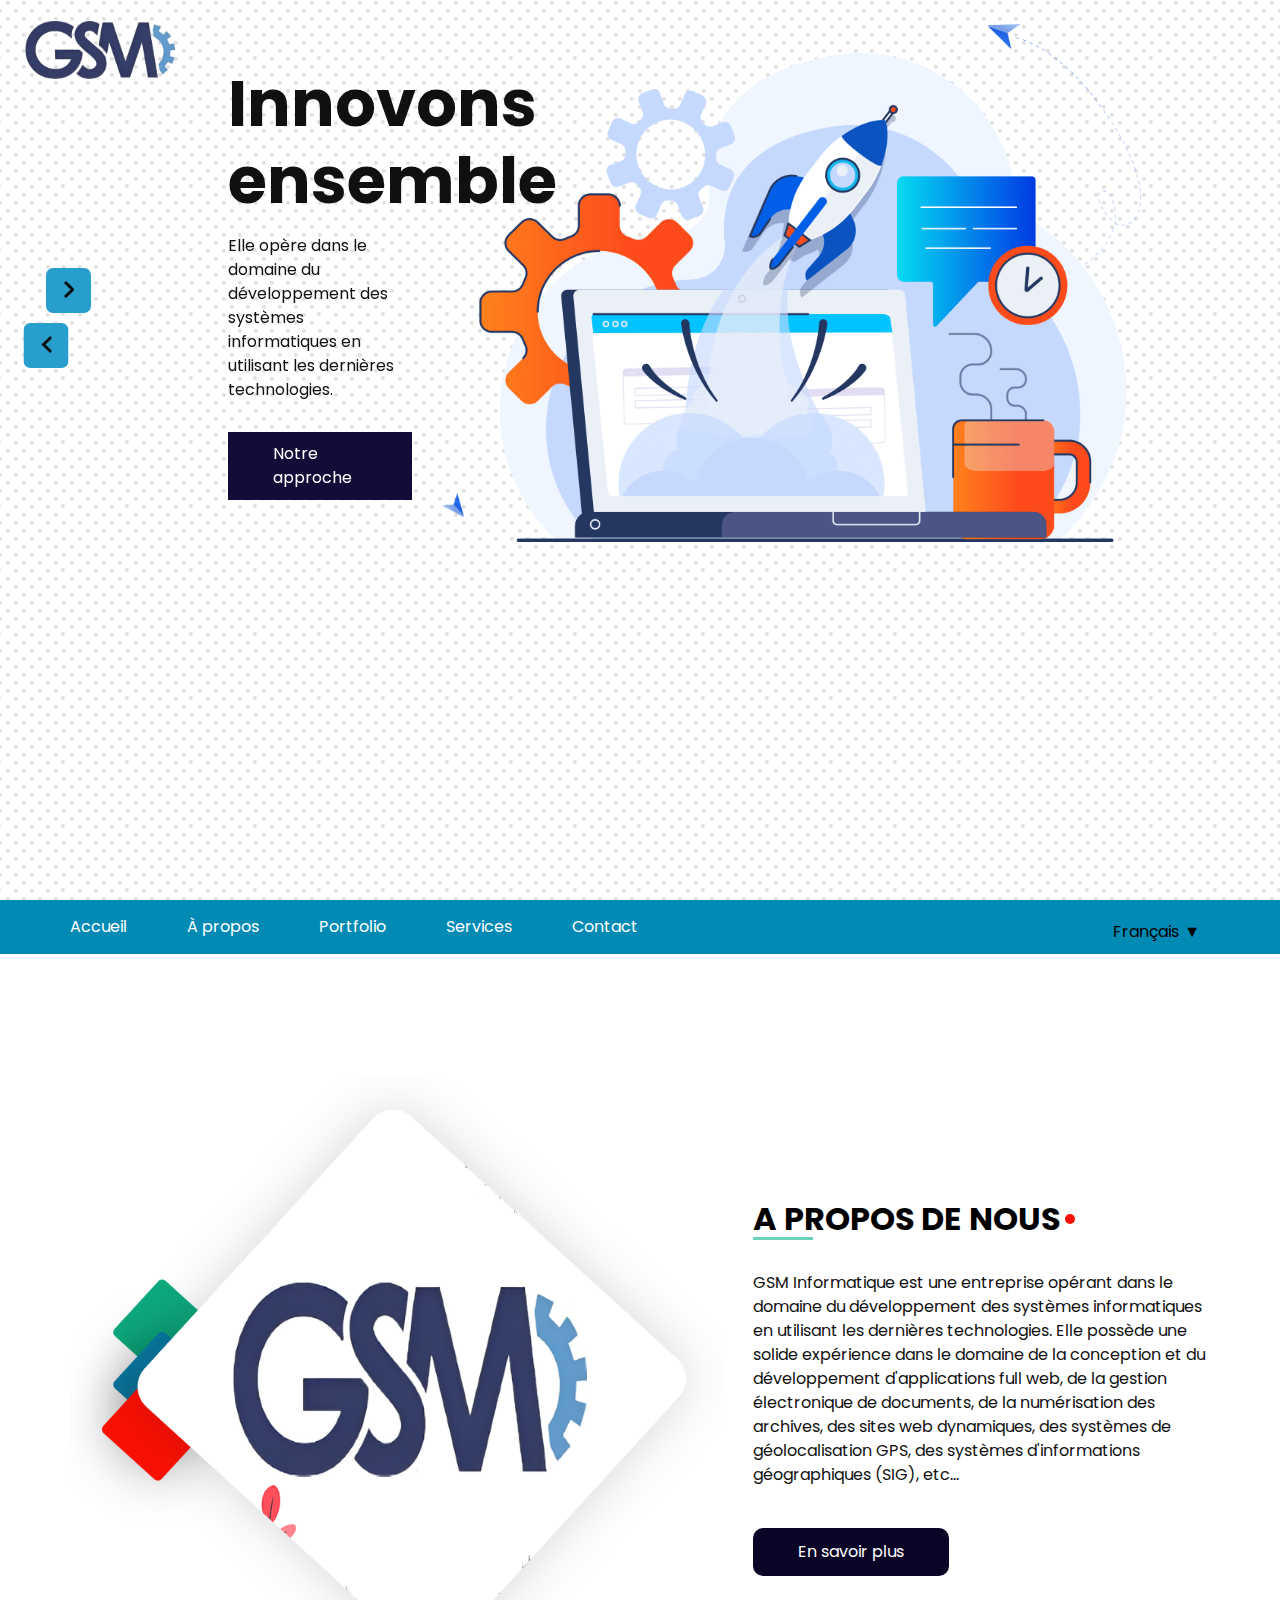
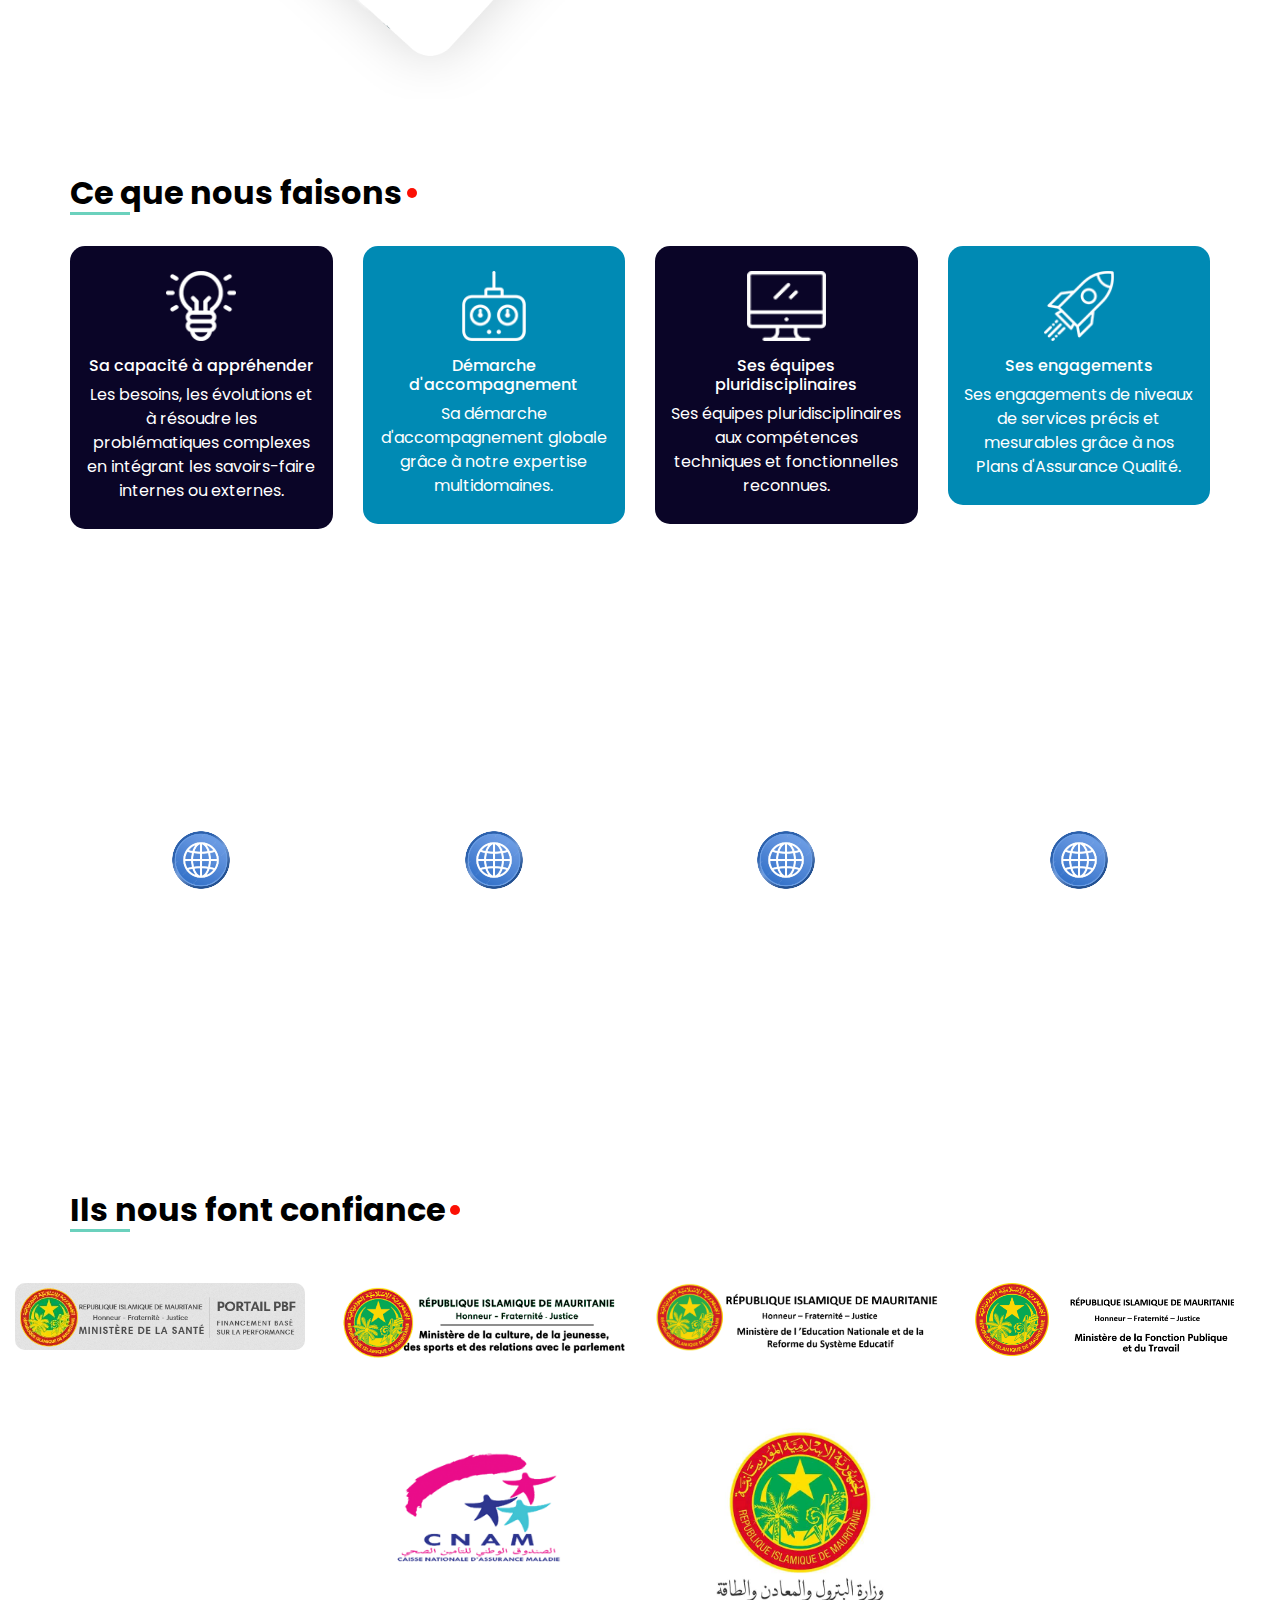
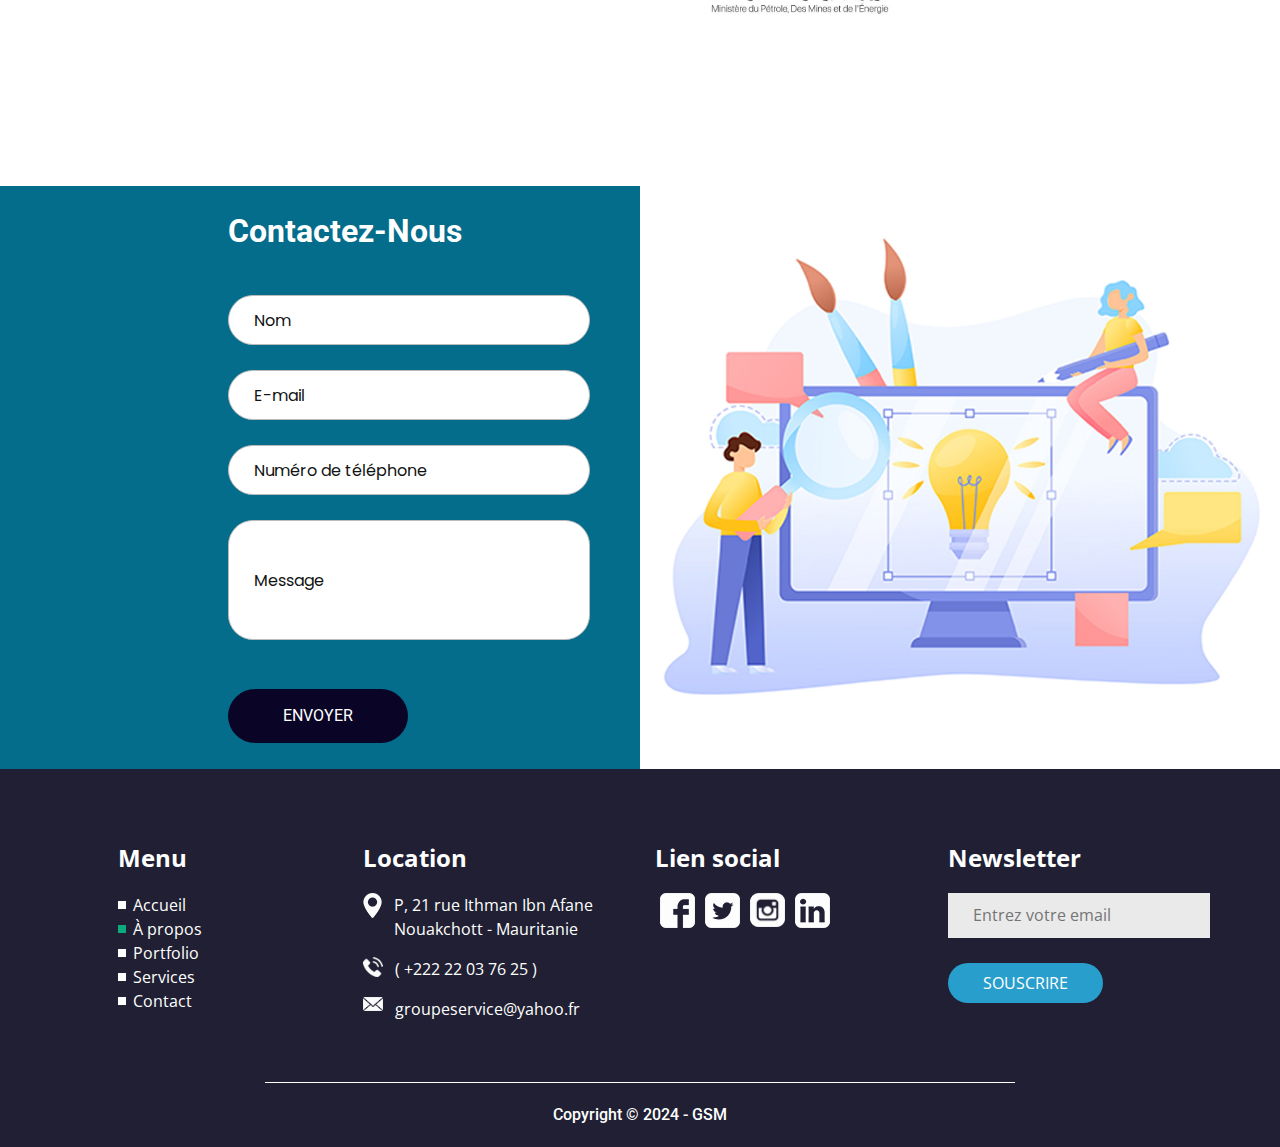
<file: index.html>
<!DOCTYPE html>
<html >

<head>
  <!-- Basic -->
  <meta charset="utf-8" />
  <meta http-equiv="X-UA-Compatible" content="IE=edge" />
  <!-- Mobile Metas -->
  <meta name="viewport" content="width=device-width, initial-scale=1, shrink-to-fit=no" />
  <!-- Site Metas -->
  <meta name="keywords" content="" />
  <meta name="description" content="" />
  <meta name="author" content="" />

  <title>GSM</title>

  <!-- slider stylesheet -->
  <link rel="stylesheet" type="text/css" href="https://cdnjs.cloudflare.com/ajax/libs/OwlCarousel2/2.1.3/assets/owl.carousel.min.css" />

  <!-- bootstrap core css -->
  <link rel="stylesheet" type="text/css" href="css/bootstrap.css" />

  <!-- fonts style -->
  <link href="https://fonts.googleapis.com/css?family=Open+Sans:400,700|Poppins:400,700|Roboto:400,700&display=swap" rel="stylesheet" />

  <!-- Custom styles for this template -->
  <link href="css/style.css" rel="stylesheet" />
  <!-- responsive style -->
  <link href="css/responsive.css" rel="stylesheet" />
<!-- translate file -->
  <script type="text/javascript" src="jquery.min.js"></script>
  <!-- <script type="text/javascript">

$(document).ready(function () {
    var translations;

    // Load the JSON file with translations
    $.getJSON('translations.json', function (data) {
      translations = data;
      // Initialize language based on the current value of the hidden <select>
      var currentLang = $('#lang-select').val();
      updateLanguage(currentLang);
    });

    // Function to update the text based on the selected language
    function updateLanguage(lang) {
      $('.lang').each(function () {
        var key = $(this).data('key');
        var elementType = $(this).prop('tagName').toLowerCase();

        if (elementType === 'input' || elementType === 'textarea') {
          // Update placeholders for input and textarea elements
          $(this).attr('placeholder', translations[lang][key]);
        } else {
          // Update text for other elements
          $(this).text(translations[lang][key]);
        }
      });

      // Change text direction based on language
      if (lang === 'ar') {
        $('body').css('direction', 'rtl');
      } else {
        $('body').css('direction', 'ltr');
      }
    }

    // Detect language change from the custom dropdown
    $('.ct-toggle-dropdown-desktop-ghost').click(function () {
      $('.dropdown-menu').toggle();
    });

    $('.dropdown-menu a').click(function (e) {
      e.preventDefault();
      var lang = $(this).data('value');
      $('#selected-lang').text($(this).text());
      $('#lang-select').val(lang).change(); // Trigger change event on hidden select
      updateLanguage(lang);
      $('.dropdown-menu').hide(); // Hide the dropdown menu after selection
    });

    // Hide the dropdown menu if clicked outside
    $(document).click(function (e) {
      if (!$(e.target).closest('.lang-dropdown').length) {
        $('.dropdown-menu').hide();
      }
    });
  });

  </script> -->
  <script type="text/javascript">
    $(document).ready(function () {
        var translations;
    
        // Load the JSON file with translations
        $.getJSON('translations.json', function (data) {
            translations = data;
    
            // Set default language to French (fr)
            var defaultLang = 'fr';
            $('#lang-select').val(defaultLang); // Set the value of the hidden <select> to 'fr'
            updateLanguage(defaultLang);
        });
    
        // Function to update the text based on the selected language
        function updateLanguage(lang) {
            $('.lang').each(function () {
                var key = $(this).data('key');
                var elementType = $(this).prop('tagName').toLowerCase();
    
                if (elementType === 'input' || elementType === 'textarea') {
                    // Update placeholders for input and textarea elements
                    $(this).attr('placeholder', translations[lang][key]);
                } else {
                    // Update text for other elements
                    $(this).text(translations[lang][key]);
                }
            });
    
            // Change text direction based on language
            if (lang === 'ar') {
                $('body').css('direction', 'rtl');
            } else {
                $('body').css('direction', 'ltr');
            }
        }
    
        // Detect language change from the custom dropdown
        $('.ct-toggle-dropdown-desktop-ghost').click(function () {
            $('.dropdown-menu').toggle();
        });
    
        $('.dropdown-menu a').click(function (e) {
            e.preventDefault();
            var lang = $(this).data('value');
            $('#selected-lang').text($(this).text());
            $('#lang-select').val(lang).change(); // Trigger change event on hidden select
            updateLanguage(lang);
            $('.dropdown-menu').hide(); // Hide the dropdown menu after selection
        });
    
        // Hide the dropdown menu if clicked outside
        $(document).click(function (e) {
            if (!$(e.target).closest('.lang-dropdown').length) {
                $('.dropdown-menu').hide();
            }
        });
    });
    </script>
    

  <style>
    .lang-dropdown {
  position: relative;
  display: inline-block;
}

.ct-toggle-dropdown-desktop-ghost {
  background: none;
  border: none;
  padding: 10px;
  cursor: pointer;
  font-size: 16px;
  display: flex;
  align-items: center;
}

.ct-toggle-dropdown-desktop-ghost::after {
  content: '\25BC'; /* Down arrow */
  margin-left: 5px;
}

.dropdown-menu {
  display: none;
  position: absolute;
  background: white;
  border: 1px solid #ccc;
  z-index: 1;
  list-style: none;
  padding: 0;
  margin: 0;
}

.dropdown-menu li {
  padding: 10px;
}

.dropdown-menu li a {
  text-decoration: none;
  color: black;
  display: block;
}

.dropdown-menu li a:hover {
  background: #f1f1f1;
}

.hidden-select {
  display: none;
}

  </style>
  
</head>

<body>
  <div class="hero_area">
    <!-- header section strats -->
    <header class="header_section">
      <div class="container-fluid">
        <nav class="navbar navbar-expand-lg custom_nav-container pt-3">
          <a class="navbar-brand" href="index.html">
            <img src="images/logoGSM.png" alt=""  />
            <span>
              
            </span>
          </a>
          <button class="navbar-toggler" type="button" data-toggle="collapse" data-target="#navbarSupportedContent" aria-controls="navbarSupportedContent" aria-expanded="false" aria-label="Toggle navigation">
            <span class="navbar-toggler-icon"></span>
          </button>

          <div class="collapse navbar-collapse" id="navbarSupportedContent">
            <ul class="navbar-nav ml-auto mr-2">
              <li class="nav-item active">
                <a class="nav-link" key="Home" href="index.html">Accueil <span class="sr-only">(current)</span></a>
              </li>
              <li class="nav-item">
                <a class="nav-link"  href="about.html">À propos </a>
              </li>
              <li class="nav-item">
                <a class="nav-link" href="portfolio.html">Portfolio </a>
              </li>
              <li class="nav-item">
                <a class="nav-link" href="service.html">Services</a>
              </li>

              <li class="nav-item">
                <a class="nav-link" href="contact.html">Contact</a>
              </li>
            </ul>
            <div class="user_option">
              <!-- <div class="login_btn-container">
                <a href="">
                  Login
                </a>
              </div> -->
                <!-- <button class="translate" id="en">
                  English
                </button>
                <button class="translate" id="fr">Francais</button>
                <button class="translate" id="ar">Arabe</button> -->
                <!-- Dropdown for language selection -->
              <!-- <select id="lang-select" class="form-control">
                <option value="en">English</option>
                <option value="fr">Français</option>
                <option value="ar">العربية</option>
              </select> -->
              <form class="form-inline my-2 my-lg-0">
                <button class="btn  my-2 my-sm-0 nav_search-btn" type="submit"></button>
              </form>
            </div>
          </div>
          <!-- <div class="call_btn">
            <a href="">
              Call: +222 22 03 76 25 
            </a>
          </div> -->
        </nav>
      </div>
    </header>
    <!-- end header section -->

    <section class="slider_section">
      <div class="container-fluid">
        <div id="carouselExampleControls" class="carousel slide" data-ride="carousel">
          <div class="carousel-inner">
            <div class="carousel-item active">
              <div class="row">
                <div class="col-md-3 col-lg-2 offset-md-2">
                  <div class="detail-box">
                    <h1 class="lang" data-key="slider_item_1_title" >
                      <!-- Innover pour un avenir meilleur -->
                      Innovons ensemble
                    </h1>
                    <p class="lang" data-key="slider_item_1_desc">
                      Elle opère dans le domaine du développement 
                      des systèmes informatiques en utilisant les dernières technologies
                    </p>
                    <div>
                      <a href="" class="lang" data-key="slider_item_1_link">
                        Notre approche 
                      </a>
                    </div>
                  </div>
                </div>
                <div class="col-md-7 col-lg-8">
                  <div class="img-box">
                    <img src="images/header-home4.png" alt="" />
                  </div>
                </div>
              </div>
            </div>
            <div class="carousel-item">
              <div class="row">
                <div class="col-md-3 col-lg-2 offset-md-2">
                  <div class="detail-box">
                    <h1 class="lang" data-key="slider_item_2_title">
                      Innovons Ensemble
                    </h1>
                    <p class="lang" data-key="slider_item_2_desc">
                      Elle opère dans le domaine du développement 
                      des systèmes informatiques en utilisant les dernières technologies
                    </p>
                    <div>
                      <a href="" class="lang" data-key="slider_item_2_link">
                        Notre approche 
                      </a>
                    </div>
                  </div>
                </div>
                <div class="col-md-7 col-lg-8">
                  <div class="img-box">
                    <img src="images/header-home4.png" alt="" />
                  </div>
                </div>
              </div>
            </div>
            <div class="carousel-item">
              <div class="row">
                <div class="col-md-3 col-lg-2 offset-md-2">
                  <div class="detail-box">
                    <h1 class="lang" data-key="slider_item_3_title">
                      Innovons Ensemble
                    </h1>
                    <p class="lang" data-key="slider_item_3_desc">
                      Elle opère dans le domaine du développement 
                      des systèmes informatiques en utilisant les dernières technologies
                    </p>
                    <div>
                      <a href="" class="lang" data-key="slider_item_3_link">
                        Notre approche 
                        <i class="flaticon-right-arrow-1"></i>
                      </a>
                    </div>
                  </div>
                </div>
                <div class="col-md-7 col-lg-8">
                  <div class="img-box">
                    <img src="images/hero.png" alt="" />
                  </div>
                </div>
              </div>
            </div>
          </div>
          <a class="carousel-control-prev" href="#carouselExampleControls" role="button" data-slide="prev">
            <span class="sr-only">Previous</span>
          </a>
          <a class="carousel-control-next" href="#carouselExampleControls" role="button" data-slide="next">
            <span class="sr-only">Next</span>
          </a>
        </div>
      </div>
    </section>
  </div>

  <!-- custom menu -->
  <div class="custom_menu-container">
    <div class="container">
      <div class="custom_menu">
        <!-- <button class="translate" id="en">
          English
        </button>
        <button class="translate" id="fr">
          Francais
        </button>
        <button class="translate" id="ar">Arabe</button> -->
        <ul class="navbar-nav ">
          <li class="nav-item active">
            <a class="nav-link pl-0 lang" data-key="Home" href="index.html">Home<span class="sr-only">(current)</span></a>
          </li>
          <li class="nav-item">
            <a class="lang nav-link " data-key="About" href="about.html">À propos</a>
          </li>
          <li class="nav-item">
            <a class="lang nav-link " data-key="Portfolio" href="portfolio.html">Portfolio</a>
          </li>
          <li class="nav-item">
            <a class="lang nav-link " data-key="Services" href="service.html">Services</a>
          </li>
          <li class="nav-item">
            <a class="lang nav-link " data-key="Contact Us" href="contact.html">Contact</a>
          </li>
        </ul>
        <div class="user_option">
          <!-- <div class="login_btn-container">
            <a href="">
              Login
            </a>
            
            
          <button class="translate" id="ar">Arabe</button>
          </div> -->
          <!-- Dropdown for language selection -->
          <!-- <select id="lang-select"  class="form-control" >
            <option value="en">English</option>
            <option value="fr">Français</option>
            <option value="ar">العربية</option>
          </select> -->

          <div class="lang-dropdown">
            <button class="ct-toggle-dropdown-desktop-ghost" aria-label="Expand dropdown menu" aria-haspopup="true" aria-expanded="false">
              <span id="selected-lang">Français</span>
            </button>
            <ul class="dropdown-menu">
              <li><a href="#" data-value="en">English</a></li>
              <li><a href="#" data-value="fr">Français</a></li>
              <li><a href="#" data-value="ar">العربية</a></li>
            </ul>
            <select id="lang-select" class="hidden-select">
              <option value="en">English</option>
              <option value="fr">Français</option>
              <option value="ar">العربية</option>
            </select>
          </div>
          
          <!-- <form class="form-inline my-2 my-lg-0">
            <button class="btn  my-2 my-sm-0 nav_search-btn" type="submit"></button>
          </form> -->
        </div>
      </div>
    </div>
  </div>

  <!-- custom menu -->

  <!-- about section -->

  <section class="about_section layout_padding mt-5">
    <div class="container">
      <div class="row">
        <div class="col-md-7">
          <div class="img-box">
            <img src="images/about-img_der.png" alt="" />
          </div>
        </div>
        <div class="col-md-5">
          <div class="detail-box">
            <div class="custom_heading-container">
              <h2 class="lang" data-key="about_heading">
                A PROPOS DE NOUS
              </h2>
            </div>

            <p class="lang" data-key="about_description">
              GSM Informatique est une entreprise opère dans le domaine du développement
              des systèmes informatiques en utilisant les dernières technologies. Elle possède d’une solide 
              expérience dans le domaine de la Conception et développement des applications 
              informatiques full web,  de la gestion électronique de documents, de la numérisation 
              des archives, des sites web dynamique, Systèmes de Géo localisation GPS, Système d’Informations 
              Géographiques SIG etc…
            </p>
            <div>
              <a href="/about.html" class="lang" data-key="about_link">
                En savoir plus
              </a>
            </div>
          </div>
        </div>
      </div>
    </div>
  </section>

  <!-- end about section -->

  <!-- do section -->
  <section class="do_section layout_padding-bottom">
    <div class="container">
      <div class="custom_heading-container">
        <h2 class="lang" data-key="do_heading">
          <!-- What we do -->
          Ce que nous faisons
        </h2>
      </div>
      <div class="row">
        <div class="col-md-3 col-sm-6">
          <div class="content-box bg-red">
            <div class="img-box">
              <img src="images/idea.png" alt="" />
            </div>
            <div class="detail-box">
              <h6 class="lang" data-key="do_item_1_title">
                Sa capacité à appréhender 
              </h6>
              <p class="lang" data-key="do_item_1_description">
                les besoins, les évolutionset à résoudre les problématiques complexes en intégrant 
                les savoirs-faire internes ou externes. 
              </p>
            </div>
          </div>
        </div>
        <div class="col-md-3 col-sm-6">
          <div class="content-box bg-green">
            <div class="img-box">
              <img src="images/controller.png" alt="" />
            </div>
            <div class="detail-box">
              <h6 class="lang" data-key="do_item_2_title">
                Démarche d'accompagnement
              </h6>
              <p class="lang" data-key="do_item_2_description">
                Sa démarche d'accompagnement globale grâce à notre expertise multidomaines.
              </p>
            </div>
          </div>
        </div>
        <div class="col-md-3 col-sm-6">
          <div class="content-box bg-red">
            <div class="img-box">
              <img src="images/monitor.png" alt="" />
            </div>
            <div class="detail-box">
              <h6 class="lang" data-key="do_item_3_title">
                Ses équipes pluridisciplinaires
              </h6>
              <p class="lang" data-key="do_item_3_description">
                Ses équipes pluridisciplinaires aux compétences techniques et fonctionnelles reconnues.
              </p>
            </div>
          </div>
        </div>
        <div class="col-md-3 col-sm-6">
          <div class="content-box bg-green">
            <div class="img-box">
              <img src="images/rocket-ship.png" alt="" />
            </div>
            <div class="detail-box">
              <h6 class="lang" data-key="do_item_4_title">
                Ses engagements
              </h6>
              <p class="lang" data-key="do_item_4_description">
                Ses engagements  de niveaux de services précis et mesurables grâce à nos Plans d'Assurance Qualité.
              </p>
            </div>
          </div>
        </div>
      </div>
    </div>
  </section>

  <!-- end do section -->
  <!-- skill section -->

  <section class="skill_section layout_padding2">
    <div class="container">
      <div class="custom_heading-container">
        <h2 class="lang" data-key="expertise_title">
          Expertise garantie
        </h2>
      </div>
      <div class="skill_padding">
        <div class="row">
          <div class="col-md-3 col-sm-6">
            <div class="box">
              <!-- <div class="circle" id="circles-1"></div> -->
              <img src="images/logo site.png" alt="img-logo" width="80" height="80" />
              <h6 class="lang" data-key="skill_2">
                Développement d'applications web
              </h6>
            </div>
          </div>
          <div class="col-md-3 col-sm-6">
            <div class="box">
              <!-- <div class="circle" id="circles-2"></div> -->
              <img src="images/logo site.png" alt="img-logo" width="80" height="80" />

              <h6 class="lang" data-key="skill_1">
                Développement des solutions Mobile
              </h6>
            </div>
          </div>
          <div class="col-md-3 col-sm-6">
            <div class="box">
              <!-- <div class="circle" id="circles-3"></div> -->
              <img src="images/logo site.png" alt="img-logo" width="80" height="80" />
              <h6  class="lang" data-key="skill_3">
                Système d’Information Géographique (SIG)
              </h6>
            </div>
          </div>
          <div class="col-md-3 col-sm-6">
            <div class="box">
              <!-- <div class="circle" id="circles-4"></div> -->
              <img src="images/logo site.png" alt="img-logo" width="80" height="80" />
              <h6 class="lang" data-key="skill_4">
                Archivage physique
              </h6>
            </div>
          </div>
          <!-- <div class="col-md-3 col-sm-6">
            <div class="box">
              <div class="circle" id="circles-5"></div>
              <h6>
                Gestion documentaire
              </h6>
            </div>
          </div>
          <div class="col-md-3 col-sm-6">
            <div class="box">
              <div class="circle" id="circles-6"></div>
              <h6>
                Développement d'applications web 
                Archivage Numérique
              </h6>
            </div>
          </div> -->
        </div>
      </div>
    </div>
  </section>

  <!-- end skill section -->

  <!-- portfolio section -->
  <section class="portfolio_section layout_padding">
    <div class="container">
      <div class="custom_heading-container">
        <h2 class="lang" data-key="trust_title">
          Il nous font confiance
        </h2>
      </div>
    </div>
    <div class="container-fluid">
      <div class="row">
        <div class="col-md-6">
          <div class="row">
            <div class="col-sm-6">
              <div class="box b-1">
                <img src="images/logo iniya.png" alt="" />
                <h4>
                </h4>
              </div>
              <div class="box b-2">
                <!-- <img src="images/cnam.png" alt="" /> -->
                <h4>
                  
                </h4>
              </div>
            </div>
            <div class="col-sm-6">
              <div class="box b-3">
                <img src="images/logo ministre sante.png" alt="" />
                <h4>
                  
                </h4>
              </div>
              <div class="box b-2">
                <img src="images/cnam.png" alt="" />
                <h4>
                  
                </h4>
              </div>
            </div>
          </div>
        </div>
        <div class="col-md-6">
          <div class="row">
            <div class="col-sm-6">
              <div class="box b-4  ">
                <img src="images/logo-edufr.png" alt="" />
                <h4>
                  
                </h4>
              </div>
              <div class="box b-5">
                <img src="images/petrole.jpg" alt="" />
                <h4>
                  
                </h4>
              </div>
            </div>
            <div class="col-sm-6">
              <div class="box b-6">
                <img src="images/fonctionpublique.png" alt=""   />
                <h4>
                  
                </h4>
              </div>
              <div class="box b-2">
                <!-- <img src="images/inay.png" alt=""  /> -->
                <h4>
                  
                </h4>
              </div>
            </div>
          </div>
        </div>
      </div>
    </div>
  </section>

  <!-- end portfolio section -->

  <!-- client section -->
  <!-- <section class="client_section layout_padding-bottom">
    <div class="container">
      <div class="custom_heading-container">
        <h2>
          Testimonial
        </h2>
      </div>
    </div>

    <div class="container">
      <div id="carouselExample2Controls" class="carousel slide" data-ride="carousel">
        <div class="carousel-inner">
          <div class="carousel-item active">
            <div class="client_container layout_padding2">
              <div class="client_box b-1">
                <div class="client-id">
                  <div class="img-box">
                    <img src="images/client-1.jpg" alt="" />
                  </div>
                  <div class="name">
                    <h5>
                      smirth jon
                    </h5>
                    <p>
                      client
                    </p>
                  </div>
                </div>
                <div class="detail">
                  <p>
                    It is a long established fact that a reader will be distracted
                    by the readable content of a page when looking at its layout.
                    The point of using Lorem Ipsum is that it has a more-or-less
                    normal distribution of letters, as opposed to using 'Content
                    here, content here', making it look like readable English. Many
                    desktop publishing packages and web page editors now use Lorem
                    Ipsum as their default model It is a long established fact that
                    a reader will be distracted by the readable content of a page
                    when looking at its layout. The point of using Lorem Ipsum is
                    that it has a more-or-less normal distribution of letters, as
                    opposed to using 'Content here, content here', making it look
                    like readable English. Many desktop publishing packages and web
                    page editors now use Lorem Ipsum as their default model
                  </p>
                </div>
              </div>
              <div class="client_box b-2">
                <div class="client-id">
                  <div class="img-box">
                    <img src="images/client-2.jpg" alt="" />
                  </div>
                  <div class="name">
                    <h5>
                      smirth den
                    </h5>
                    <p>
                      client
                    </p>
                  </div>
                </div>
                <div class="detail">
                  <p>
                    It is a long established fact that a reader will be distracted
                    by the readable content of a page when looking at its layout.
                    The point of using Lorem Ipsum is that it has a more-or-less
                    normal distribution of letters, as opposed to using 'Content
                    here, content here', making it look like readable English. Many
                    desktop publishing packages and web page editors now use Lorem
                    Ipsum as their default model It is a long established fact that
                    a reader will be distracted by the readable content of a page
                    when looking at its layout. The point of using Lorem Ipsum is
                    that it has a more-or-less normal distribution of letters, as
                    opposed to using 'Content here, content here', making it look
                    like readable English. Many desktop publishing packages and web
                    page editors now use Lorem Ipsum as their default model
                  </p>
                </div>
              </div>
            </div>
          </div>
          <div class="carousel-item">
            <div class="client_container layout_padding2">
              <div class="client_box b-1">
                <div class="client-id">
                  <div class="img-box">
                    <img src="images/client-1.jpg" alt="" />
                  </div>
                  <div class="name">
                    <h5>
                      smirth jon
                    </h5>
                    <p>
                      client
                    </p>
                  </div>
                </div>
                <div class="detail">
                  <p>
                    It is a long established fact that a reader will be distracted
                    by the readable content of a page when looking at its layout.
                    The point of using Lorem Ipsum is that it has a more-or-less
                    normal distribution of letters, as opposed to using 'Content
                    here, content here', making it look like readable English. Many
                    desktop publishing packages and web page editors now use Lorem
                    Ipsum as their default model It is a long established fact that
                    a reader will be distracted by the readable content of a page
                    when looking at its layout. The point of using Lorem Ipsum is
                    that it has a more-or-less normal distribution of letters, as
                    opposed to using 'Content here, content here', making it look
                    like readable English. Many desktop publishing packages and web
                    page editors now use Lorem Ipsum as their default model
                  </p>
                </div>
              </div>
              <div class="client_box b-2">
                <div class="client-id">
                  <div class="img-box">
                    <img src="images/client-2.jpg" alt="" />
                  </div>
                  <div class="name">
                    <h5>
                      smirth den
                    </h5>
                    <p>
                      client
                    </p>
                  </div>
                </div>
                <div class="detail">
                  <p>
                    It is a long established fact that a reader will be distracted
                    by the readable content of a page when looking at its layout.
                    The point of using Lorem Ipsum is that it has a more-or-less
                    normal distribution of letters, as opposed to using 'Content
                    here, content here', making it look like readable English. Many
                    desktop publishing packages and web page editors now use Lorem
                    Ipsum as their default model It is a long established fact that
                    a reader will be distracted by the readable content of a page
                    when looking at its layout. The point of using Lorem Ipsum is
                    that it has a more-or-less normal distribution of letters, as
                    opposed to using 'Content here, content here', making it look
                    like readable English. Many desktop publishing packages and web
                    page editors now use Lorem Ipsum as their default model
                  </p>
                </div>
              </div>
            </div>
          </div>
          <div class="carousel-item">
            <div class="client_container layout_padding2">
              <div class="client_box b-1">
                <div class="client-id">
                  <div class="img-box">
                    <img src="images/client-1.jpg" alt="" />
                  </div>
                  <div class="name">
                    <h5>
                      smirth jon
                    </h5>
                    <p>
                      client
                    </p>
                  </div>
                </div>
                <div class="detail">
                  <p>
                    It is a long established fact that a reader will be distracted
                    by the readable content of a page when looking at its layout.
                    The point of using Lorem Ipsum is that it has a more-or-less
                    normal distribution of letters, as opposed to using 'Content
                    here, content here', making it look like readable English. Many
                    desktop publishing packages and web page editors now use Lorem
                    Ipsum as their default model It is a long established fact that
                    a reader will be distracted by the readable content of a page
                    when looking at its layout. The point of using Lorem Ipsum is
                    that it has a more-or-less normal distribution of letters, as
                    opposed to using 'Content here, content here', making it look
                    like readable English. Many desktop publishing packages and web
                    page editors now use Lorem Ipsum as their default model
                  </p>
                </div>
              </div>
              <div class="client_box b-2">
                <div class="client-id">
                  <div class="img-box">
                    <img src="images/client-2.jpg" alt="" />
                  </div>
                  <div class="name">
                    <h5>
                      smirth den
                    </h5>
                    <p>
                      client
                    </p>
                  </div>
                </div>
                <div class="detail">
                  <p>
                    It is a long established fact that a reader will be distracted
                    by the readable content of a page when looking at its layout.
                    The point of using Lorem Ipsum is that it has a more-or-less
                    normal distribution of letters, as opposed to using 'Content
                    here, content here', making it look like readable English. Many
                    desktop publishing packages and web page editors now use Lorem
                    Ipsum as their default model It is a long established fact that
                    a reader will be distracted by the readable content of a page
                    when looking at its layout. The point of using Lorem Ipsum is
                    that it has a more-or-less normal distribution of letters, as
                    opposed to using 'Content here, content here', making it look
                    like readable English. Many desktop publishing packages and web
                    page editors now use Lorem Ipsum as their default model
                  </p>
                </div>
              </div>
            </div>
          </div>
        </div>
        <a class="carousel-control-prev" href="#carouselExample2Controls" role="button" data-slide="prev">
          <span class="sr-only">Previous</span>
        </a>
        <a class="carousel-control-next" href="#carouselExample2Controls" role="button" data-slide="next">
          <span class="sr-only">Next</span>
        </a>
      </div>
    </div>
  </section> -->

  <!-- end client section -->

  <!-- contact section -->

  <section class="contact_section">
    <div class="container-fluid">
      <div class="row">
        <div class="col-lg-4 offset-lg-2 col-md-5 offset-md-1">
          <h2 class="custom_heading lang" data-key="contact_us">Contact Us</h2>
          <form action="https://api.web3forms.com/submit" method="POST">
            <div>
              <input type="hidden" name="access_key" value="cfff511a-0e01-4fea-93d2-9e135740d720">
              <input type="text" name="Name" placeholder="Name"  class="lang" data-key="name_placeholder" />
            </div>
            <div>
              <input type="email" name="Email" placeholder="Email" class="lang" data-key="email_placeholder" />
            </div>
            <div>
              <input type="text" name="Phone" placeholder="Pone Number" class="lang" data-key="phone_placeholder"/>
            </div>
            <div>
              <input type="text" name="Message" class="message-box lang" placeholder="Message" data-key="message_placeholder" />
            </div>
            <div class="d-flex  mt-4 ">
              <button type="submit" class="lang" data-key="send_button">
                SEND
              </button>
            </div>
          </form>
        </div>
        <div class="col-md-6 px-0">
          <div class="img-box">
            <img src="images/contact.jpg" alt="" class="w-100" />
          </div>
        </div>
      </div>
    </div>
  </section>

  <!-- end contact section -->

    <!-- info section -->
    <section class="info_section layout_padding-top layout_padding2-bottom">
      <div class="container">
        <div class="row">
          <div class="col-md-6 col-lg-3">
            <div class="info_links pl-lg-5">
              <h4 class="lang" data-key="info_menu_title">
                Menu
              </h4>
              <ul>
                <li>
                  <a href="index.html" class="lang" data-key="info_menu_home">
                    Accueil
                  </a>
                </li>
                <li class="active">
                  <a href="about.html" class="lang" data-key="info_menu_about">
                    À propos
                  </a>
                </li>
                <li>
                  <a class="lang" href="portfolio.html" data-key="info_menu_portfolio">Portfolio </a>
                </li>
                <li>
                  <a class="lang" href="service.html" data-key="info_menu_services">Services</a>
                </li>
                <li>
                  <a href="contact.html" class="lang" data-key="info_menu_contact">
                    Contact
                  </a>
                </li>
              </ul>
            </div>
          </div>
          <div class="col-md-6 col-lg-3">
            <div class="info_contact">
              <h4 class="lang" data-key="info_location_title">
                Location
              </h4>
              <div>
                <img src="images/location.png" alt="" />
                <p class="lang" data-key="info_location_address">
                  P, 21 rue Ithman Ibn Afane Nouakchott - Mauritanie
                </p>
              </div>
              <div>
                <img src="images/telephone.png" alt="" />
                <p class="lang" data-key="info_location_phone">
                  ( +222 22 03 76 25 )
                </p>
              </div>
              <div>
                <img src="images/envelope.png" alt="" />
                <p class="lang"  data-key="info_location_email">
                  groupeservice@yahoo.fr
                </p>
              </div>
            </div>
          </div>
  
          <div class="col-md-6 col-lg-3">
            <div class="info_social">
              <h4 class="lang" data-key="info_social_title">
                Social Link
              </h4>
              <div class="social_container">
                <div>
                  <a href="">
                    <img src="images/facebook-logo.png" alt="" />
                  </a>
                </div>
                <div>
                  <a href="">
                    <img src="images/twitter-logo.png" alt="" />
                  </a>
                </div>
                <div>
                  <a href="">
                    <img src="images/instagram.png" alt="" />
                  </a>
                </div>
                <div>
                  <a href="">
                    <img src="images/linkedin-sign.png" alt="" />
                  </a>
                </div>
              </div>
            </div>
          </div>
          <div class="col-md-6 col-lg-3">
            <div class="info_form">
              <h4 class="lang" data-key="info_newsletter_title">
                Newsletter
              </h4>
              <form action="#">
                <input type="text" placeholder="" class="lang" data-key="info_newsletter_placeholder" />
                <button type="submit" class="lang" data-key="info_newsletter_button">
                  Subscribe
                </button>
              </form>
            </div>
          </div>
        </div>
      </div>
    </section>

  <!-- end info_section -->

  <!-- footer section -->
  <footer class="container-fluid footer_section">
    <p>
      Copyright &copy; 2024 - GSM 
      <!-- <a href="https://html.design/">Free Html Templates</a> -->
    </p>
  </footer>
  <!-- footer section -->

  <script src="js/jquery-3.4.1.min.js"></script>
  <script src="js/bootstrap.js"></script>
  <script src="js/circles.min.js"></script>
  <script src="js/custom.js"></script>


</body>

</html>
</file>
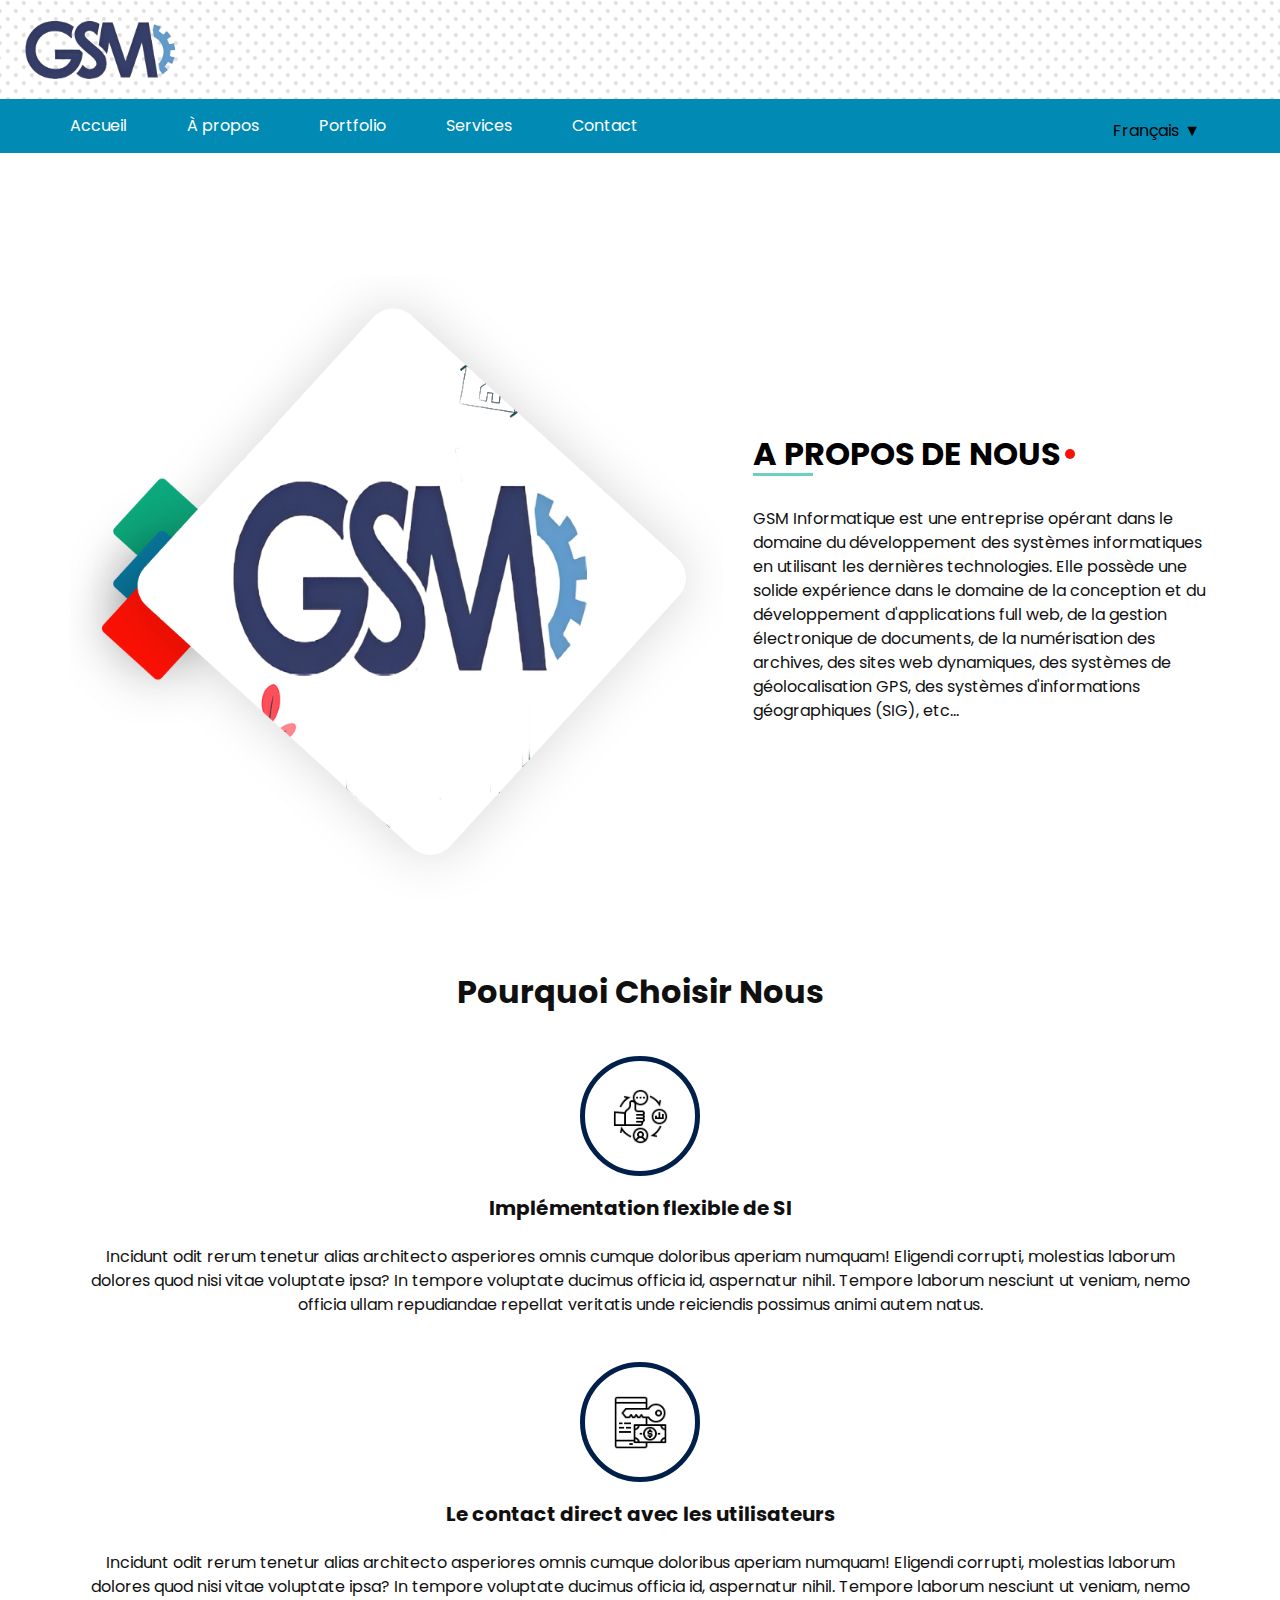
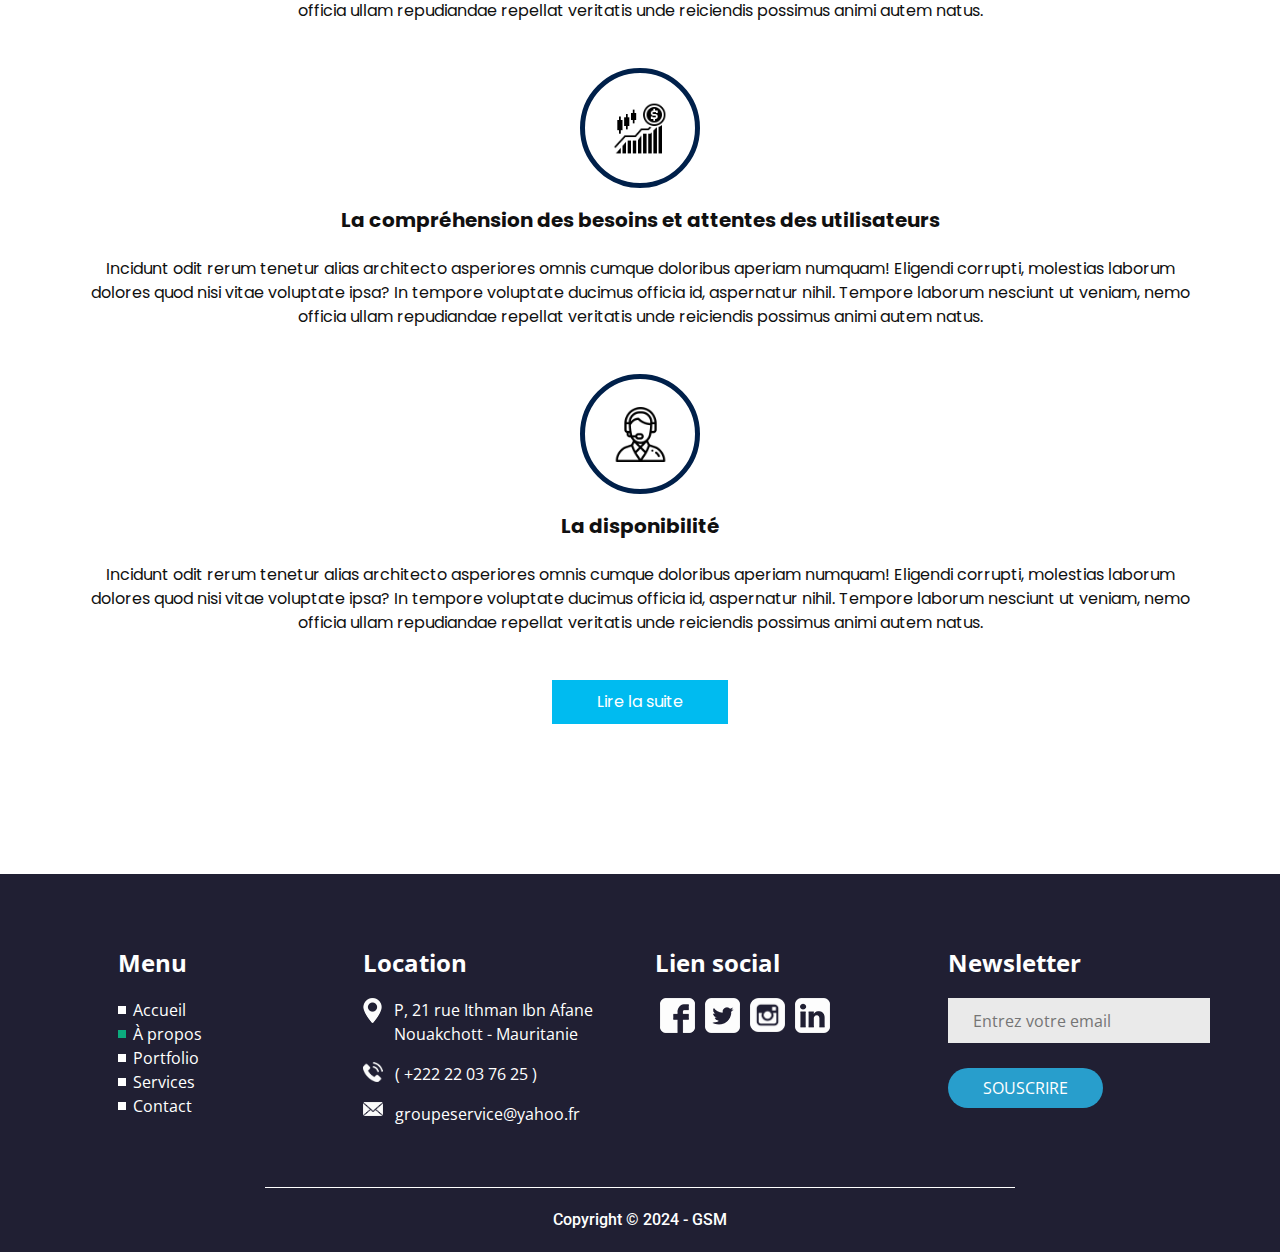
<file: about.html>
<!DOCTYPE html>
<html lang="en">

<head>
  <!-- Basic -->
  <meta charset="utf-8" />
  <meta http-equiv="X-UA-Compatible" content="IE=edge" />
  <!-- Mobile Metas -->
  <meta name="viewport" content="width=device-width, initial-scale=1, shrink-to-fit=no" />
  <!-- Site Metas -->
  <meta name="keywords" content="" />
  <meta name="description" content="" />
  <meta name="author" content="" />

  <title>GSM</title>

  <!-- slider stylesheet -->
  <link rel="stylesheet" type="text/css" href="https://cdnjs.cloudflare.com/ajax/libs/OwlCarousel2/2.1.3/assets/owl.carousel.min.css" />

  <!-- bootstrap core css -->
  <link rel="stylesheet" type="text/css" href="css/bootstrap.css" />

  <!-- fonts style -->
  <link href="https://fonts.googleapis.com/css?family=Open+Sans:400,700|Poppins:400,700|Roboto:400,700&display=swap" rel="stylesheet" />

  <!-- Custom styles for this template -->
  <link href="css/style.css" rel="stylesheet" />
  <!-- responsive style -->
  <link href="css/responsive.css" rel="stylesheet" />
  <!-- translate file -->
  <script type="text/javascript" src="jquery.min.js"></script>
  <script type="text/javascript">
    $(document).ready(function () {
        var translations;
    
        // Load the JSON file with translations
        $.getJSON('translations.json', function (data) {
            translations = data;
    
            // Set default language to French (fr)
            var defaultLang = 'fr';
            $('#lang-select').val(defaultLang); // Set the value of the hidden <select> to 'fr'
            updateLanguage(defaultLang);
        });
    
        // Function to update the text based on the selected language
        function updateLanguage(lang) {
            $('.lang').each(function () {
                var key = $(this).data('key');
                var elementType = $(this).prop('tagName').toLowerCase();
    
                if (elementType === 'input' || elementType === 'textarea') {
                    // Update placeholders for input and textarea elements
                    $(this).attr('placeholder', translations[lang][key]);
                } else {
                    // Update text for other elements
                    $(this).text(translations[lang][key]);
                }
            });
    
            // Change text direction based on language
            if (lang === 'ar') {
                $('body').css('direction', 'rtl');
            } else {
                $('body').css('direction', 'ltr');
            }
        }
    
        // Detect language change from the custom dropdown
        $('.ct-toggle-dropdown-desktop-ghost').click(function () {
            $('.dropdown-menu').toggle();
        });
    
        $('.dropdown-menu a').click(function (e) {
            e.preventDefault();
            var lang = $(this).data('value');
            $('#selected-lang').text($(this).text());
            $('#lang-select').val(lang).change(); // Trigger change event on hidden select
            updateLanguage(lang);
            $('.dropdown-menu').hide(); // Hide the dropdown menu after selection
        });
    
        // Hide the dropdown menu if clicked outside
        $(document).click(function (e) {
            if (!$(e.target).closest('.lang-dropdown').length) {
                $('.dropdown-menu').hide();
            }
        });
    });
    </script>
    <style>
      .lang-dropdown {
    position: relative;
    display: inline-block;
  }
  
  .ct-toggle-dropdown-desktop-ghost {
    background: none;
    border: none;
    padding: 10px;
    cursor: pointer;
    font-size: 16px;
    display: flex;
    align-items: center;
  }
  
  .ct-toggle-dropdown-desktop-ghost::after {
    content: '\25BC'; /* Down arrow */
    margin-left: 5px;
  }
  
  .dropdown-menu {
    display: none;
    position: absolute;
    background: white;
    border: 1px solid #ccc;
    z-index: 1;
    list-style: none;
    padding: 0;
    margin: 0;
  }
  
  .dropdown-menu li {
    padding: 10px;
  }
  
  .dropdown-menu li a {
    text-decoration: none;
    color: black;
    display: block;
  }
  
  .dropdown-menu li a:hover {
    background: #f1f1f1;
  }
  
  .hidden-select {
    display: none;
  }
  
    </style>
</head>

<body class="sub_page">
  <div class="hero_area">
    <!-- header section strats -->
    <header class="header_section">
      <div class="container-fluid">
        <nav class="navbar navbar-expand-lg custom_nav-container pt-3">
          <a class="navbar-brand" href="index.html">
            <img src="images/logoGSM.png" alt="" />
            <span>
              
            </span>
          </a>
          <button class="navbar-toggler" type="button" data-toggle="collapse" data-target="#navbarSupportedContent" aria-controls="navbarSupportedContent" aria-expanded="false" aria-label="Toggle navigation">
            <span class="navbar-toggler-icon"></span>
          </button>

          <div class="collapse navbar-collapse" id="navbarSupportedContent">
            <ul class="navbar-nav ml-auto mr-2">
              <li class="nav-item active">
                <a class="nav-link lang" key="home" href="index.html">Home<span class="sr-only">(current)</span></a>
              </li>
              <li class="nav-item">
                <a class="nav-link lang" href="about.html" key="about">About Us</a>
              </li>
              <li class="nav-item">
                <a class="nav-link" href="portfolio.html">Portfolio </a>
              </li>
              <li class="nav-item">
                <a class="nav-link" href="service.html">Services</a>
              </li>
              <li class="nav-item">
                <a class="nav-link" href="contact.html">Contact</a>
              </li>
            </ul>
            <div class="user_option">
              <!-- <div class="login_btn-container">
                <a href="">
                  Login
                </a>
              </div> -->
              
              <form class="form-inline my-2 my-lg-0">
                <button class="btn  my-2 my-sm-0 nav_search-btn" type="submit"></button>
              </form>
            </div>
          </div>
          <!-- <div class="call_btn">
            <a href="">
              Call: +01234567890
            </a>
          </div> -->
        </nav>
      </div>
    </header>
    <!-- end header section -->


  </div>

  <!-- custom menu -->
  <div class="custom_menu-container">
    <div class="container">
      <div class="custom_menu">
        <ul class="navbar-nav ">
          <li class="nav-item active">
            <a class="nav-link pl-0 lang" data-key="Home" href="index.html">Home<span class="sr-only">(current)</span></a>
          </li>
          <li class="nav-item">
            <a class="nav-link lang" href="about.html" data-key="About">À propos</a>
          </li>
          <li class="nav-item">
            <a class="nav-link lang" data-key="Portfolio"  href="portfolio.html">Portfolio</a>
          </li>
          <li class="nav-item">
            <a class="nav-link lang" data-key="Services" href="service.html">Services</a>
          </li>

          <li class="nav-item">
            <a class="nav-link lang" data-key="Contact Us" href="contact.html">Contact</a>
          </li>
        </ul>
        <div class="user_option">
          <!-- <div class="login_btn-container">
            <a href="">
              Login
            </a>
          </div> -->
           <!-- Dropdown for language selection -->
           <!-- <select id="lang-select"  class="form-control" >
            <option value="en">English</option>
            <option value="fr">Français</option>
            <option value="ar">العربية</option>
          </select> -->
          <div class="lang-dropdown">
            <button class="ct-toggle-dropdown-desktop-ghost" aria-label="Expand dropdown menu" aria-haspopup="true" aria-expanded="false">
              <span id="selected-lang">Français</span>
            </button>
            <ul class="dropdown-menu">
              <li><a href="#" data-value="en">English</a></li>
              <li><a href="#" data-value="fr">Français</a></li>
              <li><a href="#" data-value="ar">العربية</a></li>
            </ul>
            <select id="lang-select" class="hidden-select">
              <option value="en">English</option>
              <option value="fr">Français</option>
              <option value="ar">العربية</option>
            </select>
          </div>
          <!-- <form class="form-inline my-2 my-lg-0">
            <button class="btn  my-2 my-sm-0 nav_search-btn" type="submit"></button>
          </form> -->
        </div>
      </div>
    </div>
  </div>

  <!-- custom menu -->

  <!-- about section -->

  <section class="about_section layout_padding mt-5">
    <div class="container">
      <div class="row">
        <div class="col-md-7">
          <div class="img-box">
            <img src="images/about-img-edit.png" alt="" />
          </div>
        </div>
        <div class="col-md-5">
          <div class="detail-box">
            <div class="custom_heading-container">
              <h2 class="lang" data-key="about_heading">
                QUI SOMMES-NOUS?
              </h2>
            </div>

            <p class="lang" data-key="about_description">
              GSM Informatique a été créée en 2008
              Elle opère dans le domaine du développement des systèmes informatiques 
              en utilisant les dernières technologies. Elle possède d’une solide expérience 
              dans le domaine de la Conception et développement des applications 
              informatiques full web,  de la gestion électronique de documents, de la numérisation 
              des archives, des sites web dynamique, Systèmes de Géo localisation GPS, Système d’Informations
               Géographiques SIG, Equipements électriques, Systèmes de surveillance par caméras à alarmes etc…
            </p>
            <!-- <div>
              <a href="">
                About More
              </a>
            </div> -->


          </div>
        </div>
      </div>
       <!-- why section -->

  <section class="why_section layout_padding">
    <div class="container">
      <div class="heading_container heading_center">
        <h2 class="lang" data-key="why_choose_us_title">
          Why Choose <span>Us</span>
        </h2>
      </div>
      <div class="why_container">
        <div class="box">
          <div class="img-box">
            <img src="images/w1.png" alt="">
          </div>
          <div class="detail-box">
            <h5 class="lang" data-key="why_box_1_title">
              Implémentation flexible de SI

            </h5>
            <p class="lang" data-key="why_box_1_desc">
              Incidunt odit rerum tenetur alias architecto asperiores omnis cumque doloribus aperiam numquam! Eligendi corrupti, molestias laborum dolores quod nisi vitae voluptate ipsa? In tempore voluptate ducimus officia id, aspernatur nihil.
              Tempore laborum nesciunt ut veniam, nemo officia ullam repudiandae repellat veritatis unde reiciendis possimus animi autem natus
            </p>
          </div>
        </div>
        <div class="box">
          <div class="img-box">
            <img src="images/w2.png" alt="">
          </div>
          <div class="detail-box">
            <h5 class="lang" data-key="why_box_2_title">
              Le contact direct avec les utilisateurs
            </h5>
            <p class="lang" data-key="why_box_2_desc">
              Incidunt odit rerum tenetur alias architecto asperiores omnis cumque doloribus aperiam numquam! Eligendi corrupti, molestias laborum dolores quod nisi vitae voluptate ipsa? In tempore voluptate ducimus officia id, aspernatur nihil.
              Tempore laborum nesciunt ut veniam, nemo officia ullam repudiandae repellat veritatis unde reiciendis possimus animi autem natus
            </p>
          </div>
        </div>
        <div class="box">
          <div class="img-box">
            <img src="images/w3.png" alt="">
          </div>
          <div class="detail-box">
            <h5 class="lang" data-key="why_box_3_title">
              La compréhension des besoins et attentes des utilisateurs
            </h5>
            <p class="lang" data-key="why_box_3_desc">
              Incidunt odit rerum tenetur alias architecto asperiores omnis cumque doloribus aperiam numquam! Eligendi corrupti, molestias laborum dolores quod nisi vitae voluptate ipsa? In tempore voluptate ducimus officia id, aspernatur nihil.
              Tempore laborum nesciunt ut veniam, nemo officia ullam repudiandae repellat veritatis unde reiciendis possimus animi autem natus
            </p>
          </div>
        </div>
        <div class="box">
          <div class="img-box">
            <img src="images/w4.png" alt="">
          </div>
          <div class="detail-box">
            <h5 class="lang" data-key="why_box_4_title">
              La disponibilité
            </h5>
            <p class="lang" data-key="why_box_4_desc">
              Incidunt odit rerum tenetur alias architecto asperiores omnis cumque doloribus aperiam numquam! Eligendi corrupti, molestias laborum dolores quod nisi vitae voluptate ipsa? In tempore voluptate ducimus officia id, aspernatur nihil.
              Tempore laborum nesciunt ut veniam, nemo officia ullam repudiandae repellat veritatis unde reiciendis possimus animi autem natus
            </p>
          </div>
        </div>
      </div>
      <div class="btn-box">
        <a href="" class="lang" data-key="read_more">
          Read More
        </a>
      </div>
    </div>
  </section>

  <!-- end why section -->
    </div>
  </section>

  <!-- end about section -->



  <!-- info section -->
  <section class="info_section layout_padding-top layout_padding2-bottom">
    <div class="container">
      <div class="row">
        <div class="col-md-6 col-lg-3">
          <div class="info_links pl-lg-5">
            <h4 class="lang" data-key="info_menu_title">
              Menu
            </h4>
            <ul>
              <li>
                <a href="index.html" class="lang" data-key="info_menu_home">
                  Accueil
                </a>
              </li>
              <li class="active">
                <a href="about.html" class="lang" data-key="info_menu_about">
                  À propos
                </a>
              </li>
              <li>
                <a class="lang" href="portfolio.html" data-key="info_menu_portfolio">Portfolio </a>
              </li>
              <li>
                <a class="lang" href="service.html" data-key="info_menu_services">Services</a>
              </li>
              <li>
                <a href="contact.html" class="lang" data-key="info_menu_contact">
                  Contact
                </a>
              </li>
            </ul>
          </div>
        </div>
        <div class="col-md-6 col-lg-3">
          <div class="info_contact">
            <h4 class="lang" data-key="info_location_title">
              Location
            </h4>
            <div>
              <img src="images/location.png" alt="" />
              <p class="lang" data-key="info_location_address">
                P, 21 rue Ithman Ibn Afane Nouakchott - Mauritanie
              </p>
            </div>
            <div>
              <img src="images/telephone.png" alt="" />
              <p class="lang" data-key="info_location_phone">
                ( +222 22 03 76 25 )
              </p>
            </div>
            <div>
              <img src="images/envelope.png" alt="" />
              <p class="lang"  data-key="info_location_email">
                groupeservice@yahoo.fr
              </p>
            </div>
          </div>
        </div>

        <div class="col-md-6 col-lg-3">
          <div class="info_social">
            <h4 class="lang" data-key="info_social_title">
              Social Link
            </h4>
            <div class="social_container">
              <div>
                <a href="">
                  <img src="images/facebook-logo.png" alt="" />
                </a>
              </div>
              <div>
                <a href="">
                  <img src="images/twitter-logo.png" alt="" />
                </a>
              </div>
              <div>
                <a href="">
                  <img src="images/instagram.png" alt="" />
                </a>
              </div>
              <div>
                <a href="">
                  <img src="images/linkedin-sign.png" alt="" />
                </a>
              </div>
            </div>
          </div>
        </div>
        <div class="col-md-6 col-lg-3">
          <div class="info_form">
            <h4 class="lang" data-key="info_newsletter_title">
              Newsletter
            </h4>
            <form action="#">
              <input type="text" placeholder="" class="lang" data-key="info_newsletter_placeholder" />
              <button type="submit" class="lang" data-key="info_newsletter_button">
                Subscribe
              </button>
            </form>
          </div>
        </div>
      </div>
    </div>
  </section>

  <!-- end info_section -->

  <!-- footer section -->
  <footer class="container-fluid footer_section">
    <p>
      Copyright &copy; 2024 - GSM 
      <!-- <a href="https://html.design/">Free Html Templates</a> -->
    </p>
  </footer>
  <!-- footer section -->

  <script src="js/jquery-3.4.1.min.js"></script>
  <script src="js/bootstrap.js"></script>
  <script src="js/circles.min.js"></script>
  <script src="js/custom.js"></script>

</body>

</html>
</file>
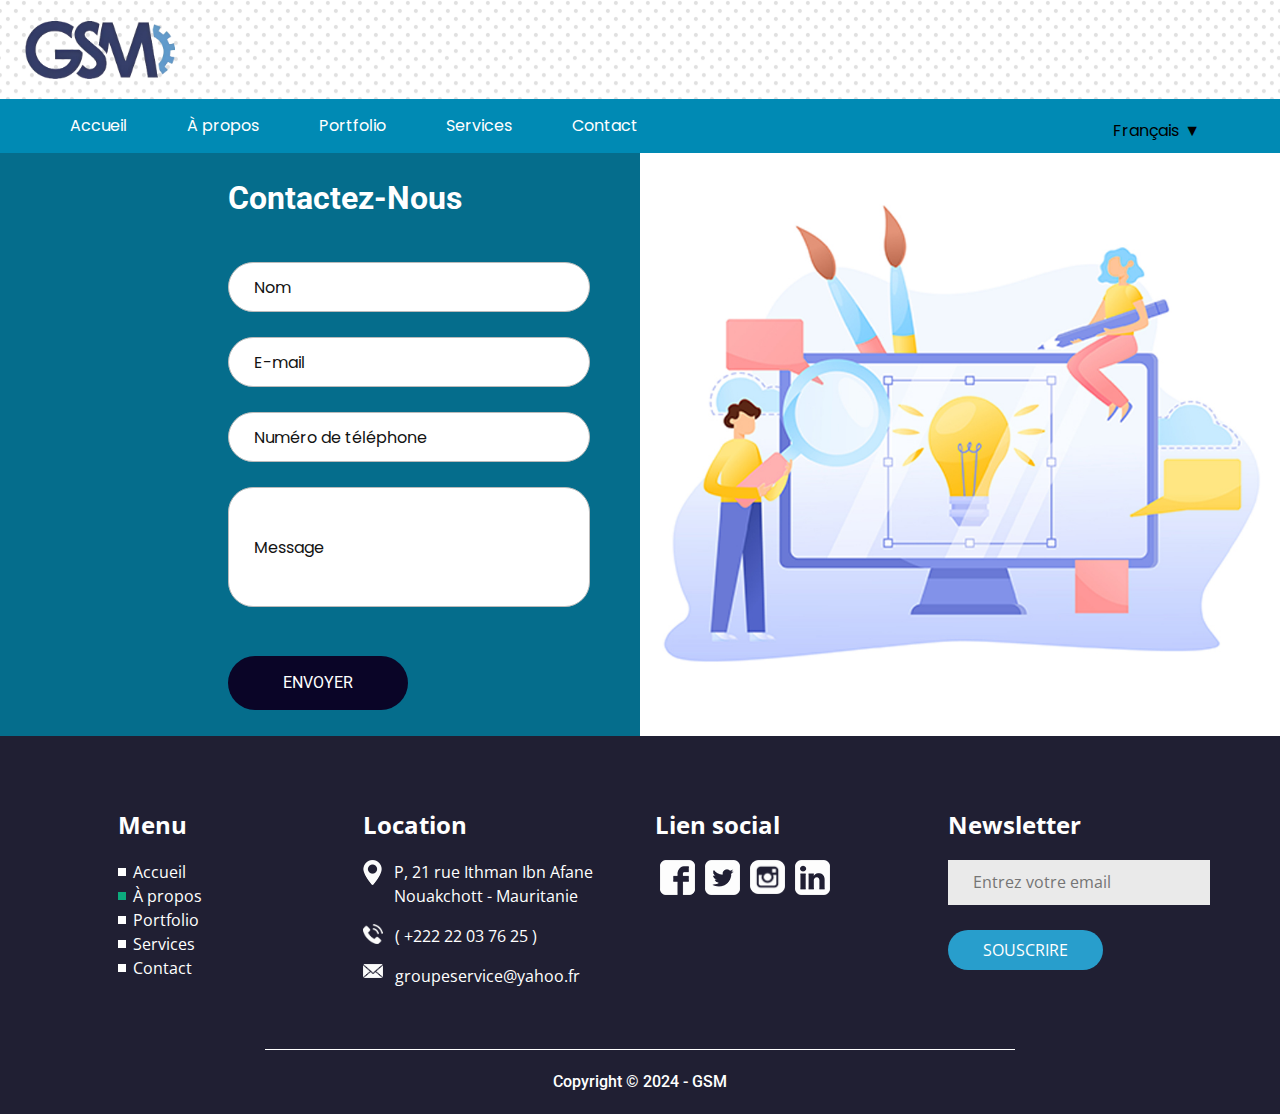
<file: contact.html>
<!DOCTYPE html>
<html lang="en">

<head>
  <!-- Basic -->
  <meta charset="utf-8" />
  <meta http-equiv="X-UA-Compatible" content="IE=edge" />
  <!-- Mobile Metas -->
  <meta name="viewport" content="width=device-width, initial-scale=1, shrink-to-fit=no" />
  <!-- Site Metas -->
  <meta name="keywords" content="" />
  <meta name="description" content="" />
  <meta name="author" content="" />

  <title>GSM</title>

  <!-- slider stylesheet -->
  <link rel="stylesheet" type="text/css" href="https://cdnjs.cloudflare.com/ajax/libs/OwlCarousel2/2.1.3/assets/owl.carousel.min.css" />

  <!-- bootstrap core css -->
  <link rel="stylesheet" type="text/css" href="css/bootstrap.css" />

  <!-- fonts style -->
  <link href="https://fonts.googleapis.com/css?family=Open+Sans:400,700|Poppins:400,700|Roboto:400,700&display=swap" rel="stylesheet" />

  <!-- Custom styles for this template -->
  <link href="css/style.css" rel="stylesheet" />
  <!-- responsive style -->
  <link href="css/responsive.css" rel="stylesheet" />
  <!-- translate file -->
  <script type="text/javascript" src="jquery.min.js"></script>
  <script type="text/javascript">
    $(document).ready(function () {
        var translations;
    
        // Load the JSON file with translations
        $.getJSON('translations.json', function (data) {
            translations = data;
    
            // Set default language to French (fr)
            var defaultLang = 'fr';
            $('#lang-select').val(defaultLang); // Set the value of the hidden <select> to 'fr'
            updateLanguage(defaultLang);
        });
    
        // Function to update the text based on the selected language
        function updateLanguage(lang) {
            $('.lang').each(function () {
                var key = $(this).data('key');
                var elementType = $(this).prop('tagName').toLowerCase();
    
                if (elementType === 'input' || elementType === 'textarea') {
                    // Update placeholders for input and textarea elements
                    $(this).attr('placeholder', translations[lang][key]);
                } else {
                    // Update text for other elements
                    $(this).text(translations[lang][key]);
                }
            });
    
            // Change text direction based on language
            if (lang === 'ar') {
                $('body').css('direction', 'rtl');
            } else {
                $('body').css('direction', 'ltr');
            }
        }
    
        // Detect language change from the custom dropdown
        $('.ct-toggle-dropdown-desktop-ghost').click(function () {
            $('.dropdown-menu').toggle();
        });
    
        $('.dropdown-menu a').click(function (e) {
            e.preventDefault();
            var lang = $(this).data('value');
            $('#selected-lang').text($(this).text());
            $('#lang-select').val(lang).change(); // Trigger change event on hidden select
            updateLanguage(lang);
            $('.dropdown-menu').hide(); // Hide the dropdown menu after selection
        });
    
        // Hide the dropdown menu if clicked outside
        $(document).click(function (e) {
            if (!$(e.target).closest('.lang-dropdown').length) {
                $('.dropdown-menu').hide();
            }
        });
    });
    </script>
    <style>
      .lang-dropdown {
    position: relative;
    display: inline-block;
  }
  
  .ct-toggle-dropdown-desktop-ghost {
    background: none;
    border: none;
    padding: 10px;
    cursor: pointer;
    font-size: 16px;
    display: flex;
    align-items: center;
  }
  
  .ct-toggle-dropdown-desktop-ghost::after {
    content: '\25BC'; /* Down arrow */
    margin-left: 5px;
  }
  
  .dropdown-menu {
    display: none;
    position: absolute;
    background: white;
    border: 1px solid #ccc;
    z-index: 1;
    list-style: none;
    padding: 0;
    margin: 0;
  }
  
  .dropdown-menu li {
    padding: 10px;
  }
  
  .dropdown-menu li a {
    text-decoration: none;
    color: black;
    display: block;
  }
  
  .dropdown-menu li a:hover {
    background: #f1f1f1;
  }
  
  .hidden-select {
    display: none;
  }
  
    </style>

</head>

<body class="sub_page">
  <div class="hero_area">
    <!-- header section strats -->
    <header class="header_section">
      <div class="container-fluid">
        <nav class="navbar navbar-expand-lg custom_nav-container pt-3">
          <a class="navbar-brand" href="index.html">
            <img src="images/logoGSM.png" alt="" />
            <span>
              
            </span>
          </a>
          <button class="navbar-toggler" type="button" data-toggle="collapse" data-target="#navbarSupportedContent" aria-controls="navbarSupportedContent" aria-expanded="false" aria-label="Toggle navigation">
            <span class="navbar-toggler-icon"></span>
          </button>

          <div class="collapse navbar-collapse" id="navbarSupportedContent">
            <ul class="navbar-nav ml-auto mr-2">
              <li class="nav-item active">
                <a class="nav-link" href="index.html">Accueil <span class="sr-only">(current)</span></a>
              </li>
              <li class="nav-item">
                <a class="nav-link" href="about.html">À propos </a>
              </li>
              <li class="nav-item">
                <a class="nav-link" href="portfolio.html">Portfolio </a>
              </li>
              <li class="nav-item">
                <a class="nav-link" href="service.html">Services</a>
              </li>

              <li class="nav-item">
                <a class="nav-link" href="contact.html">Contact</a>
              </li>
            </ul>
            <div class="user_option">
              <div class="login_btn-container">
                <a href="">
                  Login
                </a>
              </div>
              <form class="form-inline my-2 my-lg-0">
                <button class="btn  my-2 my-sm-0 nav_search-btn" type="submit"></button>
              </form>
            </div>
          </div>
          <!-- <div class="call_btn">
            <a href="">
              Call: +01234567890
            </a>
          </div> -->
        </nav>
      </div>
    </header>
    <!-- end header section -->


  </div>

 <!-- custom menu -->
 <div class="custom_menu-container">
  <div class="container">
    <div class="custom_menu">
      <ul class="navbar-nav ">
        <li class="nav-item active">
          <a class="nav-link pl-0 lang" data-key="Home" href="index.html">Home<span class="sr-only">(current)</span></a>
        </li>
        <li class="nav-item">
          <a class="nav-link lang" href="about.html" data-key="About">À propos</a>
        </li>
        <li class="nav-item">
          <a class="nav-link lang" data-key="Portfolio"  href="portfolio.html">Portfolio</a>
        </li>
        <li class="nav-item">
          <a class="nav-link lang" data-key="Services" href="service.html">Services</a>
        </li>

        <li class="nav-item">
          <a class="nav-link lang" data-key="Contact Us" href="contact.html">Contact</a>
        </li>
      </ul>
      <div class="user_option">
        <!-- <div class="login_btn-container">
          <a href="">
            Login
          </a>
        </div> -->
         <!-- Dropdown for language selection -->
         <!-- <select id="lang-select"  class="form-control" >
          <option value="en">English</option>
          <option value="fr">Français</option>
          <option value="ar">العربية</option>
        </select> -->
        <div class="lang-dropdown">
          <button class="ct-toggle-dropdown-desktop-ghost" aria-label="Expand dropdown menu" aria-haspopup="true" aria-expanded="false">
            <span id="selected-lang">Français</span>
          </button>
          <ul class="dropdown-menu">
            <li><a href="#" data-value="en">English</a></li>
            <li><a href="#" data-value="fr">Français</a></li>
            <li><a href="#" data-value="ar">العربية</a></li>
          </ul>
          <select id="lang-select" class="hidden-select">
            <option value="en">English</option>
            <option value="fr">Français</option>
            <option value="ar">العربية</option>
          </select>
        </div>
        <!-- <form class="form-inline my-2 my-lg-0">
          <button class="btn  my-2 my-sm-0 nav_search-btn" type="submit"></button>
        </form> -->
      </div>
    </div>
  </div>
</div>
  <!-- custom menu -->


  <!-- contact section -->

  <section class="contact_section">
    <div class="container-fluid">
      <div class="row">
        <div class="col-lg-4 offset-lg-2 col-md-5 offset-md-1">
          <h2 class="custom_heading lang" data-key="contact_us">Contact Us</h2>
          <form  action="https://api.web3forms.com/submit" method="POST">
            <div>
              <input type="hidden" name="access_key" value="cfff511a-0e01-4fea-93d2-9e135740d720">
              <input type="text" name="Name" placeholder="Name"  class="lang" data-key="name_placeholder" />
            </div>
            <div>
              <input type="email" name="Email" placeholder="Email" class="lang" data-key="email_placeholder" />
            </div>
            <div>
              <input type="text" name="Phone" placeholder="Pone Number" class="lang" data-key="phone_placeholder"/>
            </div>
            <div>
              <input type="text" name="Message" class="message-box lang" placeholder="Message" data-key="message_placeholder" />
            </div>
            <div class="d-flex  mt-4 ">
              <button type="submit" class="lang" data-key="send_button">
                SEND
              </button>
            </div>
          </form>
        </div>
        <div class="col-md-6 px-0">
          <div class="img-box">
            <img src="images/contact.jpg" alt="" class="w-100" />
          </div>
        </div>
      </div>
    </div>
  </section>

  <!-- end contact section -->

   <!-- info section -->
   <section class="info_section layout_padding-top layout_padding2-bottom">
    <div class="container">
      <div class="row">
        <div class="col-md-6 col-lg-3">
          <div class="info_links pl-lg-5">
            <h4 class="lang" data-key="info_menu_title">
              Menu
            </h4>
            <ul>
              <li>
                <a href="index.html" class="lang" data-key="info_menu_home">
                  Accueil
                </a>
              </li>
              <li class="active">
                <a href="about.html" class="lang" data-key="info_menu_about">
                  À propos
                </a>
              </li>
              <li>
                <a class="lang" href="portfolio.html" data-key="info_menu_portfolio">Portfolio </a>
              </li>
              <li>
                <a class="lang" href="service.html" data-key="info_menu_services">Services</a>
              </li>
              <li>
                <a href="contact.html" class="lang" data-key="info_menu_contact">
                  Contact
                </a>
              </li>
            </ul>
          </div>
        </div>
        <div class="col-md-6 col-lg-3">
          <div class="info_contact">
            <h4 class="lang" data-key="info_location_title">
              Location
            </h4>
            <div>
              <img src="images/location.png" alt="" />
              <p class="lang" data-key="info_location_address">
                P, 21 rue Ithman Ibn Afane Nouakchott - Mauritanie
              </p>
            </div>
            <div>
              <img src="images/telephone.png" alt="" />
              <p class="lang" data-key="info_location_phone">
                ( +222 22 03 76 25 )
              </p>
            </div>
            <div>
              <img src="images/envelope.png" alt="" />
              <p class="lang"  data-key="info_location_email">
                groupeservice@yahoo.fr
              </p>
            </div>
          </div>
        </div>

        <div class="col-md-6 col-lg-3">
          <div class="info_social">
            <h4 class="lang" data-key="info_social_title">
              Social Link
            </h4>
            <div class="social_container">
              <div>
                <a href="">
                  <img src="images/facebook-logo.png" alt="" />
                </a>
              </div>
              <div>
                <a href="">
                  <img src="images/twitter-logo.png" alt="" />
                </a>
              </div>
              <div>
                <a href="">
                  <img src="images/instagram.png" alt="" />
                </a>
              </div>
              <div>
                <a href="">
                  <img src="images/linkedin-sign.png" alt="" />
                </a>
              </div>
            </div>
          </div>
        </div>
        <div class="col-md-6 col-lg-3">
          <div class="info_form">
            <h4 class="lang" data-key="info_newsletter_title">
              Newsletter
            </h4>
            <form action="#">
              <input type="text" placeholder="" class="lang" data-key="info_newsletter_placeholder" />
              <button type="submit" class="lang" data-key="info_newsletter_button">
                Subscribe
              </button>
            </form>
          </div>
        </div>
      </div>
    </div>
  </section>

  <!-- end info_section -->

  <!-- footer section -->
  <footer class="container-fluid footer_section">
    <p>
       Copyright &copy; 2024 - GSM 
      <!-- <a href="https://html.design/">Free Html Templates</a> -->
    </p>
  </footer>
  <!-- footer section -->

  <script src="js/jquery-3.4.1.min.js"></script>
  <script src="js/bootstrap.js"></script>
  <script src="js/circles.min.js"></script>
  <script src="js/custom.js"></script>

</body>

</html>
</file>
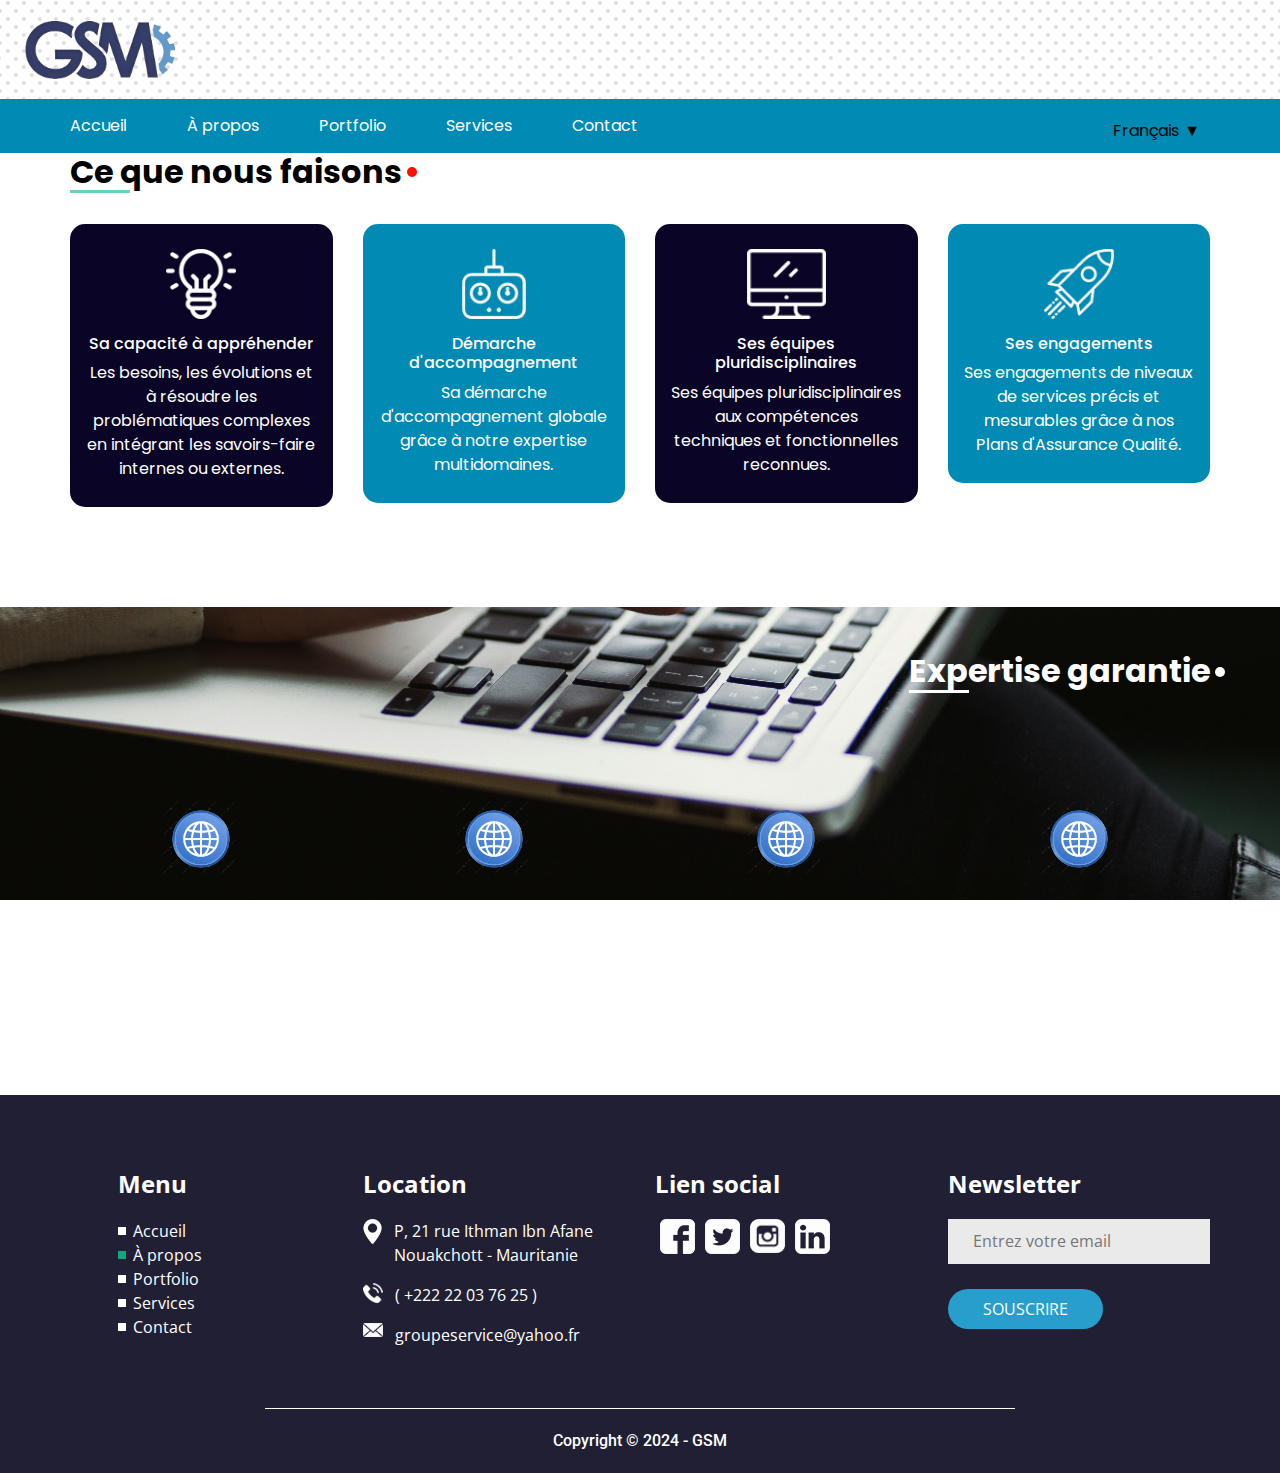
<file: service.html>
<!DOCTYPE html>
<html lang="en">

<head>
  <!-- Basic -->
  <meta charset="utf-8" />
  <meta http-equiv="X-UA-Compatible" content="IE=edge" />
  <!-- Mobile Metas -->
  <meta name="viewport" content="width=device-width, initial-scale=1, shrink-to-fit=no" />
  <!-- Site Metas -->
  <meta name="keywords" content="" />
  <meta name="description" content="" />
  <meta name="author" content="" />

  <title>GSM</title>

  <!-- slider stylesheet -->
  <link rel="stylesheet" type="text/css" href="https://cdnjs.cloudflare.com/ajax/libs/OwlCarousel2/2.1.3/assets/owl.carousel.min.css" />

  <!-- bootstrap core css -->
  <link rel="stylesheet" type="text/css" href="css/bootstrap.css" />

  <!-- fonts style -->
  <link href="https://fonts.googleapis.com/css?family=Open+Sans:400,700|Poppins:400,700|Roboto:400,700&display=swap" rel="stylesheet" />

  <!-- Custom styles for this template -->
  <link href="css/style.css" rel="stylesheet" />
  <!-- responsive style -->
  <link href="css/responsive.css" rel="stylesheet" />
  <!-- translate file -->
  <script type="text/javascript" src="jquery.min.js"></script>
  <script type="text/javascript">
    $(document).ready(function () {
        var translations;
    
        // Load the JSON file with translations
        $.getJSON('translations.json', function (data) {
            translations = data;
    
            // Set default language to French (fr)
            var defaultLang = 'fr';
            $('#lang-select').val(defaultLang); // Set the value of the hidden <select> to 'fr'
            updateLanguage(defaultLang);
        });
    
        // Function to update the text based on the selected language
        function updateLanguage(lang) {
            $('.lang').each(function () {
                var key = $(this).data('key');
                var elementType = $(this).prop('tagName').toLowerCase();
    
                if (elementType === 'input' || elementType === 'textarea') {
                    // Update placeholders for input and textarea elements
                    $(this).attr('placeholder', translations[lang][key]);
                } else {
                    // Update text for other elements
                    $(this).text(translations[lang][key]);
                }
            });
    
            // Change text direction based on language
            if (lang === 'ar') {
                $('body').css('direction', 'rtl');
            } else {
                $('body').css('direction', 'ltr');
            }
        }
    
        // Detect language change from the custom dropdown
        $('.ct-toggle-dropdown-desktop-ghost').click(function () {
            $('.dropdown-menu').toggle();
        });
    
        $('.dropdown-menu a').click(function (e) {
            e.preventDefault();
            var lang = $(this).data('value');
            $('#selected-lang').text($(this).text());
            $('#lang-select').val(lang).change(); // Trigger change event on hidden select
            updateLanguage(lang);
            $('.dropdown-menu').hide(); // Hide the dropdown menu after selection
        });
    
        // Hide the dropdown menu if clicked outside
        $(document).click(function (e) {
            if (!$(e.target).closest('.lang-dropdown').length) {
                $('.dropdown-menu').hide();
            }
        });
    });
    </script>
    <style>
      .lang-dropdown {
    position: relative;
    display: inline-block;
  }
  
  .ct-toggle-dropdown-desktop-ghost {
    background: none;
    border: none;
    padding: 10px;
    cursor: pointer;
    font-size: 16px;
    display: flex;
    align-items: center;
  }
  
  .ct-toggle-dropdown-desktop-ghost::after {
    content: '\25BC'; /* Down arrow */
    margin-left: 5px;
  }
  
  .dropdown-menu {
    display: none;
    position: absolute;
    background: white;
    border: 1px solid #ccc;
    z-index: 1;
    list-style: none;
    padding: 0;
    margin: 0;
  }
  
  .dropdown-menu li {
    padding: 10px;
  }
  
  .dropdown-menu li a {
    text-decoration: none;
    color: black;
    display: block;
  }
  
  .dropdown-menu li a:hover {
    background: #f1f1f1;
  }
  
  .hidden-select {
    display: none;
  }
  
    </style>
</head>

<body class="sub_page">
  <div class="hero_area">
    <!-- header section strats -->
    <header class="header_section">
      <div class="container-fluid">
        <nav class="navbar navbar-expand-lg custom_nav-container pt-3">
          <a class="navbar-brand" href="index.html">
            <img src="images/logoGSM.png" alt="" />
            <span>
              
            </span>
          </a>
          <button class="navbar-toggler" type="button" data-toggle="collapse" data-target="#navbarSupportedContent" aria-controls="navbarSupportedContent" aria-expanded="false" aria-label="Toggle navigation">
            <span class="navbar-toggler-icon"></span>
          </button>

          <div class="collapse navbar-collapse" id="navbarSupportedContent">
            <ul class="navbar-nav ml-auto mr-2">
              <li class="nav-item active">
                <a class="nav-link" href="index.html">Accueil <span class="sr-only">(current)</span></a>
              </li>
              <li class="nav-item">
                <a class="nav-link" href="about.html">À propos </a>
              </li>
              <li class="nav-item">
                <a class="nav-link" href="portfolio.html">Portfolio </a>
              </li>
              <li class="nav-item">
                <a class="nav-link" href="service.html">Services</a>
              </li>

              <li class="nav-item">
                <a class="nav-link" href="contact.html">Contact </a>
              </li>
            </ul>
            <div class="user_option">
              <!-- <div class="login_btn-container">
                <a href="">
                  Login
                </a>
              </div> -->
              <form class="form-inline my-2 my-lg-0">
                <button class="btn  my-2 my-sm-0 nav_search-btn" type="submit"></button>
              </form>
            </div>
          </div>
          <!-- <div class="call_btn">
            <a href="">
              Call: +01234567890
            </a>
          </div> -->
        </nav>
      </div>
    </header>
    <!-- end header section -->


  </div>

  <!-- custom menu -->
  <div class="custom_menu-container">
    <div class="container">
      <div class="custom_menu">
        <ul class="navbar-nav ">
          <li class="nav-item active">
            <a class="nav-link pl-0 lang" data-key="Home" href="index.html">Home<span class="sr-only">(current)</span></a>
          </li>
          <li class="nav-item">
            <a class="nav-link lang" href="about.html" data-key="About">À propos</a>
          </li>
          <li class="nav-item">
            <a class="nav-link lang" data-key="Portfolio"  href="portfolio.html">Portfolio</a>
          </li>
          <li class="nav-item">
            <a class="nav-link lang" data-key="Services" href="service.html">Services</a>
          </li>

          <li class="nav-item">
            <a class="nav-link lang" data-key="Contact Us" href="contact.html">Contact</a>
          </li>
        </ul>
        <div class="user_option">
          <!-- <div class="login_btn-container">
            <a href="">
              Login
            </a>
          </div> -->
           <!-- Dropdown for language selection -->
           <!-- <select id="lang-select"  class="form-control" >
            <option value="en">English</option>
            <option value="fr">Français</option>
            <option value="ar">العربية</option>
          </select> -->
          <div class="lang-dropdown">
            <button class="ct-toggle-dropdown-desktop-ghost" aria-label="Expand dropdown menu" aria-haspopup="true" aria-expanded="false">
              <span id="selected-lang">Français</span>
            </button>
            <ul class="dropdown-menu">
              <li><a href="#" data-value="en">English</a></li>
              <li><a href="#" data-value="fr">Français</a></li>
              <li><a href="#" data-value="ar">العربية</a></li>
            </ul>
            <select id="lang-select" class="hidden-select">
              <option value="en">English</option>
              <option value="fr">Français</option>
              <option value="ar">العربية</option>
            </select>
          </div>
          <!-- <form class="form-inline my-2 my-lg-0">
            <button class="btn  my-2 my-sm-0 nav_search-btn" type="submit"></button>
          </form> -->
        </div>
      </div>
    </div>
  </div>
  <!-- custom menu -->

    <!-- do section -->
    <section class="do_section layout_padding-bottom">
      <div class="container">
        <div class="custom_heading-container">
          <h2 class="lang" data-key="do_heading">
            <!-- What we do -->
            Ce que nous faisons
          </h2>
        </div>
        <div class="row">
          <div class="col-md-3 col-sm-6">
            <div class="content-box bg-red">
              <div class="img-box">
                <img src="images/idea.png" alt="" />
              </div>
              <div class="detail-box">
                <h6 class="lang" data-key="do_item_1_title">
                  Sa capacité à appréhender 
                </h6>
                <p class="lang" data-key="do_item_1_description">
                  les besoins, les évolutionset à résoudre les problématiques complexes en intégrant 
                  les savoirs-faire internes ou externes. 
                </p>
              </div>
            </div>
          </div>
          <div class="col-md-3 col-sm-6">
            <div class="content-box bg-green">
              <div class="img-box">
                <img src="images/controller.png" alt="" />
              </div>
              <div class="detail-box">
                <h6 class="lang" data-key="do_item_2_title">
                  Démarche d'accompagnement
                </h6>
                <p class="lang" data-key="do_item_2_description">
                  Sa démarche d'accompagnement globale grâce à notre expertise multidomaines.
                </p>
              </div>
            </div>
          </div>
          <div class="col-md-3 col-sm-6">
            <div class="content-box bg-red">
              <div class="img-box">
                <img src="images/monitor.png" alt="" />
              </div>
              <div class="detail-box">
                <h6 class="lang" data-key="do_item_3_title">
                  Ses équipes pluridisciplinaires
                </h6>
                <p class="lang" data-key="do_item_3_description">
                  Ses équipes pluridisciplinaires aux compétences techniques et fonctionnelles reconnues.
                </p>
              </div>
            </div>
          </div>
          <div class="col-md-3 col-sm-6">
            <div class="content-box bg-green">
              <div class="img-box">
                <img src="images/rocket-ship.png" alt="" />
              </div>
              <div class="detail-box">
                <h6 class="lang" data-key="do_item_4_title">
                  Ses engagements
                </h6>
                <p class="lang" data-key="do_item_4_description">
                  Ses engagements  de niveaux de services précis et mesurables grâce à nos Plans d'Assurance Qualité.
                </p>
              </div>
            </div>
          </div>
        </div>
      </div>
    </section>
  
  <!-- end do section -->
  <!-- skill section -->

  <section class="skill_section layout_padding2">
    <div class="container">
      <div class="custom_heading-container">
        <h2 class="lang" data-key="expertise_title">
          Expertise garantie
        </h2>
      </div>
      <div class="skill_padding">
        <div class="row">
          <div class="col-md-3 col-sm-6">
            <div class="box">
              <!-- <div class="circle" id="circles-1"></div> -->
              <img src="images/logo site.png" alt="img-logo" width="80" height="80" />
              <h6 class="lang" data-key="skill_2">
                Développement d'applications web
              </h6>
            </div>
          </div>
          <div class="col-md-3 col-sm-6">
            <div class="box">
              <!-- <div class="circle" id="circles-2"></div> -->
              <img src="images/logo site.png" alt="img-logo" width="80" height="80" />

              <h6 class="lang" data-key="skill_1">
                Développement des solutions Mobile
              </h6>
            </div>
          </div>
          <div class="col-md-3 col-sm-6">
            <div class="box">
              <!-- <div class="circle" id="circles-3"></div> -->
              <img src="images/logo site.png" alt="img-logo" width="80" height="80" />
              <h6  class="lang" data-key="skill_3">
                Système d’Information Géographique (SIG)
              </h6>
            </div>
          </div>
          <div class="col-md-3 col-sm-6">
            <div class="box">
              <!-- <div class="circle" id="circles-4"></div> -->
              <img src="images/logo site.png" alt="img-logo" width="80" height="80" />
              <h6 class="lang" data-key="skill_4">
                Archivage physique
              </h6>
            </div>
          </div>
          <!-- <div class="col-md-3 col-sm-6">
            <div class="box">
              <div class="circle" id="circles-5"></div>
              <h6>
                Gestion documentaire
              </h6>
            </div>
          </div>
          <div class="col-md-3 col-sm-6">
            <div class="box">
              <div class="circle" id="circles-6"></div>
              <h6>
                Développement d'applications web 
                Archivage Numérique
              </h6>
            </div>
          </div> -->
        </div>
      </div>
    </div>
  </section>

  <!-- end skill section -->




   <!-- info section -->
   <section class="info_section layout_padding-top layout_padding2-bottom">
    <div class="container">
      <div class="row">
        <div class="col-md-6 col-lg-3">
          <div class="info_links pl-lg-5">
            <h4 class="lang" data-key="info_menu_title">
              Menu
            </h4>
            <ul>
              <li>
                <a href="index.html" class="lang" data-key="info_menu_home">
                  Accueil
                </a>
              </li>
              <li class="active">
                <a href="about.html" class="lang" data-key="info_menu_about">
                  À propos
                </a>
              </li>
              <li>
                <a class="lang" href="portfolio.html" data-key="info_menu_portfolio">Portfolio </a>
              </li>
              <li>
                <a class="lang" href="service.html" data-key="info_menu_services">Services</a>
              </li>
              <li>
                <a href="contact.html" class="lang" data-key="info_menu_contact">
                  Contact
                </a>
              </li>
            </ul>
          </div>
        </div>
        <div class="col-md-6 col-lg-3">
          <div class="info_contact">
            <h4 class="lang" data-key="info_location_title">
              Location
            </h4>
            <div>
              <img src="images/location.png" alt="" />
              <p class="lang" data-key="info_location_address">
                P, 21 rue Ithman Ibn Afane Nouakchott - Mauritanie
              </p>
            </div>
            <div>
              <img src="images/telephone.png" alt="" />
              <p class="lang" data-key="info_location_phone">
                ( +222 22 03 76 25 )
              </p>
            </div>
            <div>
              <img src="images/envelope.png" alt="" />
              <p class="lang"  data-key="info_location_email">
                groupeservice@yahoo.fr
              </p>
            </div>
          </div>
        </div>

        <div class="col-md-6 col-lg-3">
          <div class="info_social">
            <h4 class="lang" data-key="info_social_title">
              Social Link
            </h4>
            <div class="social_container">
              <div>
                <a href="">
                  <img src="images/facebook-logo.png" alt="" />
                </a>
              </div>
              <div>
                <a href="">
                  <img src="images/twitter-logo.png" alt="" />
                </a>
              </div>
              <div>
                <a href="">
                  <img src="images/instagram.png" alt="" />
                </a>
              </div>
              <div>
                <a href="">
                  <img src="images/linkedin-sign.png" alt="" />
                </a>
              </div>
            </div>
          </div>
        </div>
        <div class="col-md-6 col-lg-3">
          <div class="info_form">
            <h4 class="lang" data-key="info_newsletter_title">
              Newsletter
            </h4>
            <form action="#">
              <input type="text" placeholder="" class="lang" data-key="info_newsletter_placeholder" />
              <button type="submit" class="lang" data-key="info_newsletter_button">
                Subscribe
              </button>
            </form>
          </div>
        </div>
      </div>
    </div>
  </section>

  <!-- end info_section -->

  <!-- footer section -->
  <footer class="container-fluid footer_section">
    <p>
      Copyright &copy; 2024 - GSM 
      <!-- <a href="https://html.design/">Free Html Templates</a> -->
    </p>
  </footer>
  <!-- footer section -->

  <script src="js/jquery-3.4.1.min.js"></script>
  <script src="js/bootstrap.js"></script>
  <script src="js/circles.min.js"></script>
  <script src="js/custom.js"></script>

</body>

</html>
</file>
<file: css/style.css>
body {
  font-family: 'Poppins', sans-serif;
  color: #101010;
  background-color: #ffffff;
}

.layout_padding {
  padding: 75px 0;
}

.layout_padding2 {
  padding: 45px 0;
}

.layout_padding2-top {
  padding-top: 45px;
}

.layout_padding2-bottom {
  padding-bottom: 45px;
}

.layout_padding-top {
  padding-top: 75px;
}

.layout_padding-bottom {
  padding-bottom: 75px;
}

.custom_heading-container {
  display: -webkit-box;
  display: -ms-flexbox;
  display: flex;
}

.custom_heading-container h2 {
  color: #000000;
  font-weight: 700;
  position: relative;
}

.custom_heading-container h2::before {
  content: "";
  width: 60px;
  height: 3px;
  position: absolute;
  left: 0;
  bottom: -2px;
  background-color: #6bd1bd;
}

.custom_heading-container h2::after {
  content: "";
  width: 10px;
  height: 10px;
  position: absolute;
  top: 50%;
  right: -15px;
  -webkit-transform: translateY(-50%);
          transform: translateY(-50%);
  background-color: #fb1004;
  border-radius: 100%;
}

/*header section*/
.hero_area {
  height: 100vh;
  background-image: url(../images/hero-bg.png);
}

.sub_page .hero_area {
  height: auto;
}

.hero_area.sub_pages {
  height: auto;
}

.header_section .active a {
  color: #0caa7d !important;
}

.header_section .call_btn {
  margin-left: auto;
}

.header_section .call_btn a {
  color: #000000;
}

.header_section .container-fluid {
  padding-right: 25px;
  padding-left: 25px;
}

.header_section .nav_container {
  margin: 0 auto;
}

.custom_nav-container.navbar-expand-lg .navbar-nav .nav-link {
  padding: 10px 30px;
  color: #070101;
  text-align: center;
}

.custom_nav-container .user_option {
  display: -webkit-box;
  display: -ms-flexbox;
  display: flex;
  -webkit-box-orient: vertical;
  -webkit-box-direction: normal;
      -ms-flex-direction: column;
          flex-direction: column;
  -webkit-box-align: center;
      -ms-flex-align: center;
          align-items: center;
}

.custom_nav-container .user_option .login_btn-container a {
  display: inline-block;
  padding: 10px 30px;
  color: #070101;
  text-align: center;
}

.heading_container h2 {
  position: relative;
  font-weight: bold;
  margin-bottom: 0;
}

.heading_container h2 span {
  color: #00bbf0;
}

.heading_container.heading_center {
  -webkit-box-align: center;
      -ms-flex-align: center;
          align-items: center;
  text-align: center;
}

a,
a:hover,
a:focus {
  text-decoration: none;
}

a:hover,
a:focus {
  color: initial;
}

.btn,
.btn:focus {
  outline: none !important;
  -webkit-box-shadow: none;
          box-shadow: none;
}

.nav_search-btn {
  background-image: url(../images/search-icon-black.png);
  background-size: 22px;
  background-repeat: no-repeat;
  width: 35px;
  height: 35px;
  padding: 0;
  border: none;
}

.navbar-brand img {
  width: 150px;
}

.navbar-brand,
.navbar-brand:hover {
  color: #0878a0;
  font-size: 22px;
  font-weight: 600;
  text-transform: uppercase;
}

.custom_nav-container {
  z-index: 99999;
  padding: 15px 0;
}

.custom_nav-container .navbar-toggler {
  outline: none;
}

.custom_nav-container .navbar-toggler .navbar-toggler-icon {
  background-image: url(../images/menu.png);
  background-size: 55px;
}

/*end header section*/
.slider_section {
  margin-top: -75px;
}

.slider_section .row {
  -webkit-box-align: center;
      -ms-flex-align: center;
          align-items: center;
}

.slider_section .detail-box h1 {
  font-size: 4rem;
  font-weight: bold;
}

.slider_section .detail-box p {
  margin: 15px 0;
}

.slider_section .detail-box a {
  display: inline-block;
  padding: 10px 45px;
  background-color: #120c38;
  color: #ffffff;
  border-radius: 0;
  margin-top: 15px;
}

.slider_section .detail-box a:hover {
  background-color: #cc0404;
  color: #ffffff;
}

.slider_section .img-box img {
  width: 85%; 
}

.slider_section .carousel-control-prev,
.slider_section .carousel-control-next {
  position: absolute;
  left: 2.5%;
  width: 45px;
  height: 45px;
  border: none;
  top: 47%;
}

.slider_section .carousel-control-prev {
  -webkit-transform: translate(-50%, 55px);
          transform: translate(-50%, 55px);
}

.carousel-control-prev,
.carousel-control-next {
  background-color: #289ecc;
  background-repeat: no-repeat;
  background-size: 10px;
  background-position: center;
  opacity: 1;
  border-radius: 7px;
}

.carousel-control-prev:hover,
.carousel-control-next:hover {
  background-color: #fb1004;
}

.carousel-control-prev {
  background-image: url(../images/left-arrow-black.png);
}

.carousel-control-prev:hover {
  background-image: url(../images/left-arrow-white.png);
}

.carousel-control-next {
  background-image: url(../images/right-arrow-black.png);
}

.carousel-control-next:hover {
  background-image: url(../images/right-arrow-white.png);
}

.menu_fixed-position {
  position: fixed;
  top: 0;
  width: 100%;
  z-index: 99999999999999999999999999;
}

.custom_menu-container {
  background-color: #008ab4;
}

.custom_menu-container .custom_menu {
  display: -webkit-box;
  display: -ms-flexbox;
  display: flex;
  -webkit-box-pack: justify;
      -ms-flex-pack: justify;
          justify-content: space-between;
}

.custom_menu-container .custom_menu .navbar-nav {
  display: -webkit-box;
  display: -ms-flexbox;
  display: flex;
  -webkit-box-orient: horizontal;
  -webkit-box-direction: normal;
      -ms-flex-direction: row;
          flex-direction: row;
}

.custom_menu-container .custom_menu .navbar-nav .nav-link {
  padding: 15px 30px;
  color: #ffffff;
  text-align: center;
}

.custom_menu-container .custom_menu .user_option {
  display: -webkit-box;
  display: -ms-flexbox;
  display: flex;
  -webkit-box-align: end;
      -ms-flex-align: end;
          align-items: flex-end;
}

.custom_menu-container .custom_menu .user_option .login_btn-container a {
  display: inline-block;
  padding: 15px 30px;
  color: #ffffff;
  text-align: center;
}

.custom_menu-container .nav_search-btn {
  background-image: url(../images/search-icon.png);
}

.about_section .row {
  -webkit-box-align: center;
      -ms-flex-align: center;
          align-items: center;
}

.about_section .img-box img {
  width: 100%;
}

.about_section .detail-box p {
  margin-top: 25px;
}

.about_section .detail-box a {
  display: inline-block;
  padding: 12px 45px;
  background-color: #0a0527;
  color: #ffffff;
  border-radius: 10px;
  margin-top: 25px;
}

.about_section .detail-box a:hover {
  background-color: #fb1004;
  color: #ffffff;
}


.why_section .box {
  margin-top: 45px;
  display: -webkit-box;
  display: -ms-flexbox;
  display: flex;
  -webkit-box-orient: vertical;
  -webkit-box-direction: normal;
      -ms-flex-direction: column;
          flex-direction: column;
  -webkit-box-align: center;
      -ms-flex-align: center;
          align-items: center;
  text-align: center;
}

.why_section .box .img-box {
  margin-bottom: 20px;
  width: 120px;
  height: 120px;
  min-width: 120px;
  min-height: 120px;
  border-radius: 100%;
  border: 5px solid #00204a;
  display: -webkit-box;
  display: -ms-flexbox;
  display: flex;
  -webkit-box-pack: center;
      -ms-flex-pack: center;
          justify-content: center;
  -webkit-box-align: center;
      -ms-flex-align: center;
          align-items: center;
}

.why_section .box .img-box img {
  width: 55px;
  height: auto;
  fill: #00204a;
}

.why_section .box h5 {
  font-weight: bold;
  margin-bottom: 10px;
}

.why_section .box p {
  margin-bottom: 0;
}

.why_section .btn-box {
  display: -webkit-box;
  display: -ms-flexbox;
  display: flex;
  -webkit-box-pack: center;
      -ms-flex-pack: center;
          justify-content: center;
  margin-top: 45px;
}

.why_section .btn-box a {
  display: inline-block;
  padding: 10px 45px;
  background-color: #00bbf0;
  color: #ffffff;
  border-radius: 0;
  -webkit-transition: all 0.3s;
  transition: all 0.3s;
  border: none;
}

.why_section .btn-box a:hover {
  background-color: #007fa4;
}

.do_section .content-box {
  color: #ffffff;
  text-align: center;
  padding: 10px 15px;
  border-radius: 15px;
  margin: 25px 0;
}

.do_section .content-box img {
  height: 70px;
  margin: 15px;
}

.do_section .content-box.bg-red {
  background-color: #0a0527;
}

.do_section .content-box.bg-green {
  background-color: #008ab4;
}

.skill_section {
  /* background-image: url(../images/slider1.jpg); */
  /* background-size: top; */
  /* background-repeat: no-repeat; */
  /* background-position: fixed center ; */
  background: rgba(0, 0, 0, 0) url("../images/bg2.jpg") no-repeat fixed center top/cover;
  height: auto;
  width: 100%;
}

.skill_section .row .col-md-3 {
  display: -webkit-box;
  display: -ms-flexbox;
  display: flex;
  -webkit-box-pack: center;
      -ms-flex-pack: center;
          justify-content: center;
  text-align: center;
  color: #ffffff;
  margin: 25px 0;
}

.skill_section .row .col-md-3 h6 {
  font-weight: bold;
  margin-top: 20px;
  font-size: 18px;
}

.skill_section .skill_padding {
  padding: 75px 0;
}

.skill_section .custom_heading-container {
  -webkit-box-pack: end;
      -ms-flex-pack: end;
          justify-content: flex-end;
}

.skill_section .custom_heading-container h2 {
  color: #ffffff;
}

.skill_section .custom_heading-container h2::before, .skill_section .custom_heading-container h2::after {
  background-color: #ffffff;
}

.skill_section .progress_text {
  font-size: 24px !important;
  color: #ffffff;
  font-weight: bold;
}

.portfolio_section .row .col-md-6 {
  margin: 45px 0;
}

.portfolio_section .box {
  position: relative;
  border-radius: 10px;
  overflow: hidden;
}

.portfolio_section .box.b-1, .portfolio_section .box.b-4 {
  margin-bottom: 20px;
}

.portfolio_section .box img {
  width: 100%;
}

.portfolio_section .box h4 {
  position: absolute;
  top: 50%;
  left: 50%;
  -webkit-transform: translate(-50%, -50%);
          transform: translate(-50%, -50%);
  width: 100%;
  text-align: center;
  color: #ffffff;
  font-weight: bold;
  font-size: 28px;
  -webkit-filter: drop-shadow(8px 3px 8px #000000);
          filter: drop-shadow(8px 3px 8px #000000);
}

.client_section .custom_heading-container {
  -webkit-box-pack: center;
      -ms-flex-pack: center;
          justify-content: center;
}

.client_section .client_container {
  display: -webkit-box;
  display: -ms-flexbox;
  display: flex;
  -webkit-box-align: start;
      -ms-flex-align: start;
          align-items: flex-start;
}

.client_section .client_box {
  background-color: #f3f3f3;
  margin-left: 25px;
  margin-right: 25px;
  padding: 25px;
  border-radius: 20px;
}

.client_section .client_box.b-2 {
  margin-top: 135px;
}

.client_section .client_box .client-id {
  display: -webkit-box;
  display: -ms-flexbox;
  display: flex;
  -webkit-box-align: end;
      -ms-flex-align: end;
          align-items: flex-end;
}

.client_section .client_box .client-id .img-box {
  border-radius: 10px;
  overflow: hidden;
}

.client_section .client_box .client-id .img-box img {
  width: 100%;
}

.client_section .client_box .client-id .name {
  margin-left: 10px;
}

.client_section .client_box .client-id .name h5 {
  text-transform: uppercase;
  color: #008ab4;
  font-weight: bold;
}

.client_section .client_box .detail {
  margin-top: 25px;
}

.client_section .carousel-control-prev,
.client_section .carousel-control-next {
  width: 60PX;
  height: 60PX;
  border-radius: 100%;
  top: 40%;
  background-size: 10px;
}

.client_section .carousel-control-prev {
  left: -75px;
}

.client_section .carousel-control-next {
  right: -75px;
}

.contact_section {
  background-color: #056d8c;
  /* background-color: #008ab4; */
  color: #fff;
  background-size: cover;
  background-repeat: no-repeat;
}

.contact_section .row {
  -webkit-box-align: center;
      -ms-flex-align: center;
          align-items: center;
}

.contact_section h2 {
  margin-bottom: 45px;
  font-family: 'Roboto', sans-serif;
  font-weight: bold;
}

.contact_section form {
  padding-right: 35px;
}

.contact_section input {
  width: 100%;
  border: 0;
  height: 50px;
  border-radius: 25px;
  margin-bottom: 25px;
  padding-left: 25px;
  background-color: #ffffff;
  border: 1px solid #bbbbbb;
  outline: none;
  color: #101010;
}

.contact_section input::-webkit-input-placeholder {
  color: #131313;
}

.contact_section input:-ms-input-placeholder {
  color: #131313;
}

.contact_section input::-ms-input-placeholder {
  color: #131313;
}

.contact_section input::placeholder {
  color: #131313;
}

.contact_section input.message-box {
  height: 120px;
}

.contact_section button {
  background-color: #0a0527;
  padding: 15px 55px;
  outline: none;
  border: none;
  border-radius: 30px;
  color: #fff;
  font-family: 'Roboto', sans-serif;
}

.contact_section button:hover {
  background-color: #cc0404;
}

.info_section {
  background-color: #201f33;
  color: #ffffff;
  font-family: 'Open Sans', sans-serif;
}

.info_section h4 {
  font-weight: bold;
  margin-bottom: 20px;
}

.info_links ul {
  padding-left: 15px;
}

.info_links ul .active::before {
  background-color: #0caa7d;
}

.info_links ul li {
  list-style-type: none;
  position: relative;
}

.info_links ul li::before {
  content: "";
  left: -15px;
  top: 50%;
  position: absolute;
  width: 8px;
  height: 8px;
  background-color: #ffffff;
  -webkit-transform: translateY(-50%);
          transform: translateY(-50%);
}

.info_links ul li a {
  color: #ffffff;
}

.info_form input {
  width: 100%;
  border: none;
  height: 45px;
  margin-bottom: 25px;
  padding-left: 25px;
  background-color: #eaeaea;
  outline: none;
  color: #101010;
}

.info_form button {
  background-color: #289ecc;
  padding: 8px 35px;
  outline: none;
  border: none;
  border-radius: 30px;
  color: #fff;
  text-transform: uppercase;
}

.info_form button:hover {
  background-color: #cc0404;
}

.info_social .social_container {
  display: -webkit-box;
  display: -ms-flexbox;
  display: flex;
}

.info_social .social_container a {
  margin: 0 5px;
}

.info_social .social_container a img {
  width: 35px;
}

.info_contact > div {
  display: -webkit-box;
  display: -ms-flexbox;
  display: flex;
  -webkit-box-align: start;
      -ms-flex-align: start;
          align-items: flex-start;
}

.info_contact > div img {
  width: 20px;
  height: auto;
  margin-right: 12px;
}

/* footer section*/
.footer_section {
  background-color: #201f33;
  font-weight: 500;
  font-family: 'Roboto', sans-serif;
}

.footer_section p {
  border-top: 1px solid #ffffff;
  width: 60%;
  color: #ffffff;
  margin: 0 auto;
  text-align: center;
  padding: 20px 35px;
}

.footer_section a {
  color: #ffffff;
}
/*# sourceMappingURL=style.css.map */
</file>
<file: css/responsive.css>
@media (max-width: 1120px) {
    .contact_section .col-lg-4.offset-lg-2.col-md-5.offset-md-1 {
        margin-top: 45px;
        margin-bottom: 45px;
    }
}

@media (max-width: 992px) {
    .header_section .call_btn {
        display: none;
    }

    .custom_menu-container {
        display: none;
    }

    .slider_section {
        margin: 0;
    }

    .client_section .client_container {
        flex-direction: column;
    }

    .client_section .client_box.b-2 {
        margin-top: 45px;
    }


    .info_section .col-lg-3 {
        margin: 25px auto;
        text-align: center;
    }

    .info_links ul {
        display: flex;
        flex-direction: column;
        align-items: center;
    }

    .info_contact>div {
        justify-content: center;
    }

    .info_social .social_container {
        justify-content: center;
    }

}

@media (max-width: 768px) {
    .hero_area {
        height: auto;
    }

    .slider_section {
        padding: 75px 0;
    }

    .client_section .carousel-control-prev,
    .client_section .carousel-control-next {
        display: none;
    }

    .contact_section form {
        padding: 0;
    }

    .contact_section button {
        margin: auto;
    }


    .footer_section p {
        width: 100%;
    }

    .client_section .client_box {
        margin-left: auto;
        margin-right: auto;
    }

    .slider_section .img-box {
        margin-top: 25px;
    }
}

@media (max-width: 576px) {

    .slider_section .carousel-control-prev,
    .slider_section .carousel-control-next {
        display: none;
    }

    .skill_section .custom_heading-container {
        justify-content: center;
    }

    .slider_section {
        padding: 45px 0;
    }

    .portfolio_section .box {
        margin-bottom: 20px;
    }
}

@media (max-width: 480px) {}

@media (max-width: 420px) {}

@media (max-width: 360px) {}

@media (min-width: 1200px) {
    .container {
        max-width: 1170px;
    }
}

@media (min-width: 992px) {
    .navbar-expand-lg .navbar-collapse {
        display: none !important;
    }
}
</file>
